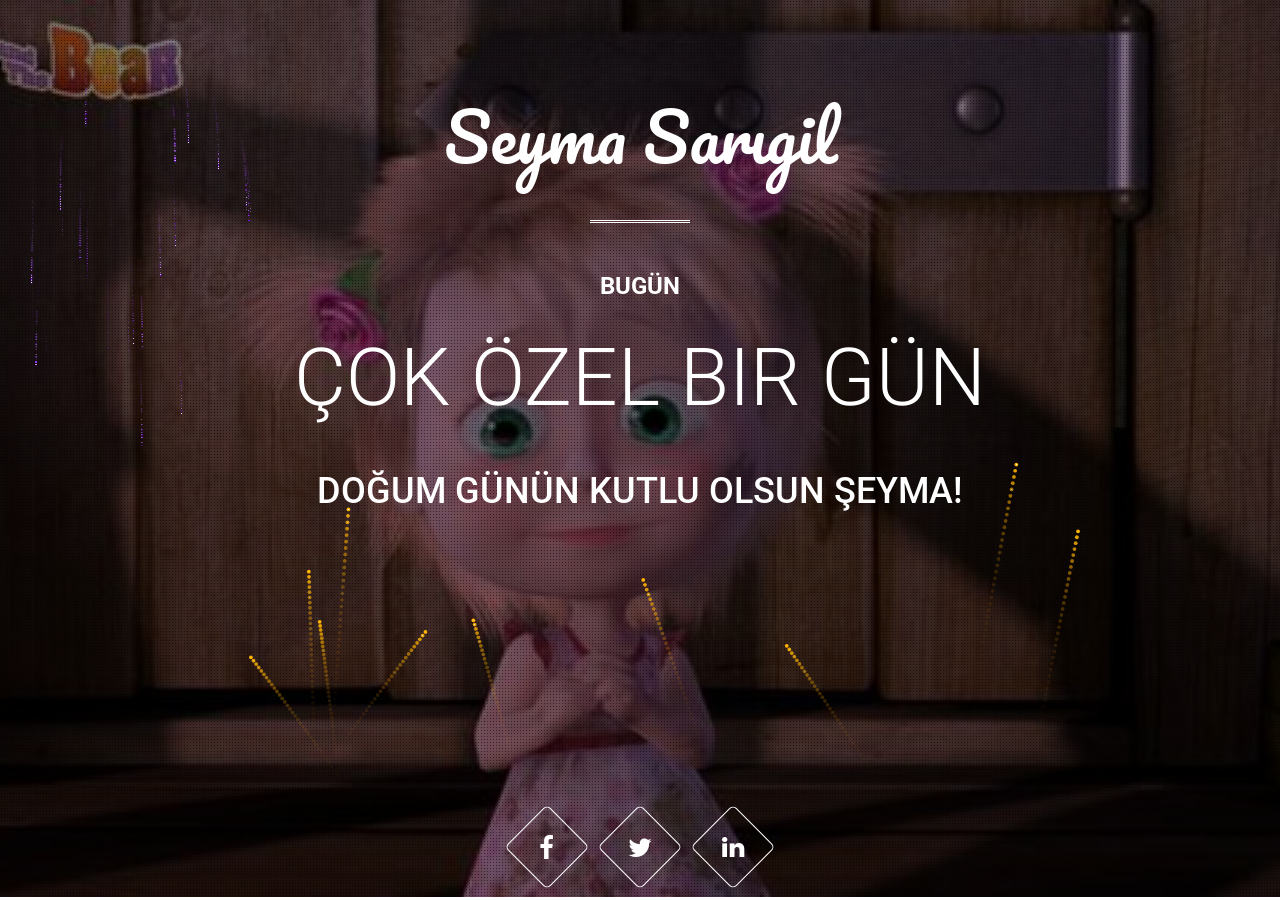
<file: index.html>
<!DOCTYPE html>
<html>
<head>
	<meta charset="UTF-8">
	<title>Şeyma Sarıgil</title>
	<meta name="description" content="Şeyma Sarıgil" >
	<meta name="author" content="Şeyma Sarıgil <seymasargil@gmail.com>">

	<!-- Mobile Specific Meta -->
	<meta name="viewport" content="width=device-width, initial-scale=1">
	<!--[if IE]><meta http-equiv='X-UA-Compatible' content='IE=edge,chrome=1'><![endif]-->

	<!-- Bootstrap  -->
	<link href="assets/css/bootstrap.min.css" rel="stylesheet">

	<!-- icon fonts font Awesome -->
	<link href="assets/css/font-awesome.min.css" rel="stylesheet">

	<!-- Custom Styles -->
	<link href="assets/css/style.css" rel="stylesheet">

	<!--[if lt IE 9]>
	<script src="assets/js/html5shiv.js"></script>
	<![endif]-->

</head>
<body>


	<!-- Preloader -->
	<div id="preloader">
		<div id="loader">
			<div class="dot"></div>
			<div class="dot"></div>
			<div class="dot"></div>
			<div class="dot"></div>
			<div class="dot"></div>
			<div class="dot"></div>
			<div class="dot"></div>
			<div class="dot"></div>
			<div class="lading"></div>
		</div>
	</div><!-- /#preloader -->
	<!-- Preloader End-->

	<!-- Main Menu -->
	<div id="main-menu" class="navbar navbar-default navbar-fixed-top" role="navigation">
		
		<div class="navbar-header">
			<!-- responsive navigation -->
			<button type="button" class="navbar-toggle" data-toggle="collapse" data-target=".navbar-collapse">
				<span class="sr-only">Menüyü Aç</span>
				<i class="fa fa-bars"></i>
			</button> <!-- /.navbar-toggle -->
			
		</div> <!-- /.navbar-header -->
	</div><!-- /#main-menu -->
	<!-- Main Menu End -->
	

	<!-- Page Top Section -->
	<section id="page-top" class="section-style parallax-bg" data-background-image="images/background/page-top.jpg">
		<div class="pattern height-resize">
			<div class="container">
				<h1 class="site-title">
					Seyma Sarıgil
				</h1><!-- /.site-title -->
				<h3 class="section-name">
					<span>
						Özel Güne
					</span>
				</h3><!-- /.section-name -->
				<h2 class="section-title">
					Az Kaldı
				</h2><!-- /.Section-title  -->
				<div id="time_countdown" class="time-count-container">

					<div class="col-sm-3">
						<div class="time-box">
							<div class="time-box-inner dash days_dash animated" data-animation="rollIn" data-animation-delay="300">
								<span class="time-number">
									<span class="digit">0</span>
									<span class="digit">0</span>
									<span class="digit">0</span>
								</span>
								<span class="time-name">Gün</span>
							</div>
						</div>
					</div>

					<div class="col-sm-3">
						<div class="time-box">
							<div class="time-box-inner dash hours_dash animated" data-animation="rollIn" data-animation-delay="600">
								<span class="time-number">
									<span class="digit">0</span>
									<span class="digit">0</span>	
								</span>
								<span class="time-name">Saat</span>
							</div>
						</div>
					</div>

					<div class="col-sm-3">
						<div class="time-box">
							<div class="time-box-inner dash minutes_dash animated" data-animation="rollIn" data-animation-delay="900">
								<span class="time-number">
									<span class="digit">0</span>
									<span class="digit">0</span>
								</span>
								<span class="time-name">Dakika</span>
							</div>
						</div>
					</div>

					<div class="col-sm-3">
						<div class="time-box">
							<div class="time-box-inner dash seconds_dash animated" data-animation="rollIn" data-animation-delay="1200">
								<span class="time-number">
									<span class="digit">0</span>
									<span class="digit">0</span>
								</span>
								<span class="time-name">Saniye</span>
							</div>
						</div>
					</div>
					
				</div><!-- /.time-count-container -->



				<div class="social-btn-container" style="margin-top:30px;">
					<span class="social-btn-box">
						<a href="https://facebook.com/profile.php?id=100009501969450" class="facebook-btn">
							<i class="fa fa-facebook"></i></a>
						</span><!-- /.social-btn-box -->

						<span class="social-btn-box">
							<a href="https://twitter.com/SeymaSarigil" class="twitter-btn"><i class="fa fa-twitter"></i></a>
						</span><!-- /.social-btn-box -->

						<span class="social-btn-box">
							<a href="https://www.linkedin.com/in/seyma-sarigil-229167a2?authType=NAME_SEARCH&authToken=FrK0&locale=en_US&trk=tyah&trkInfo=clickedVertical%3Amynetwork%2CclickedEntityId%3A364675713%2CauthType%3ANAME_SEARCH%2Cidx%3A1-1-1%2CtarId%3A1454965400474%2Ctas%3A%C5%9Eeyma%20Sar%C4%B1gil" class="linkedin-btn"><i class="fa fa-linkedin"></i></a>
						</span><!-- /.social-btn-box -->



				</div><!-- /.social-btn-container -->
				
			</div><!-- /.container -->
		</div><!-- /.pattern -->		
	</section><!-- /#page-top -->
	<!-- Page Top Section  End -->

		<!-- jQuery Library -->
		<script type="text/javascript" src="assets/js/jquery-2.1.0.min.js"></script>
		<!-- Modernizr js -->
		<script type="text/javascript" src="assets/js/modernizr-2.8.0.min.js"></script>
		<!-- Plugins -->
		<script type="text/javascript" src="assets/js/plugins.js"></script>
	<!-- Countdown -->
	<script type="text/javascript" src="assets/js/jquery.countdown.min.js"></script>
	<!-- Firework -->
	<script type="text/javascript" src="assets/js/jquery.fireworks.js"></script>
		<!-- Custom JavaScript Functions -->
		<script type="text/javascript" src="assets/js/functions.js"></script>
		<!-- jquery.parallax.js -->
		<script type="text/javascript" src="assets/js/jquery.parallax.js"></script>
		<!-- Custom JavaScript Functions -->
		<script type="text/javascript" src="assets/js/jquery.ajaxchimp.min.js"></script>


		<script type="text/javascript">
			jQuery(document).ready(function($) {
				$(window).load(function(){
					$("#page-top").parallax("50%", 0.2);
					$("#subscribe").parallax("50%", 0.2);
				})
			})
		</script>

		
	</body>
	</html>
</file>
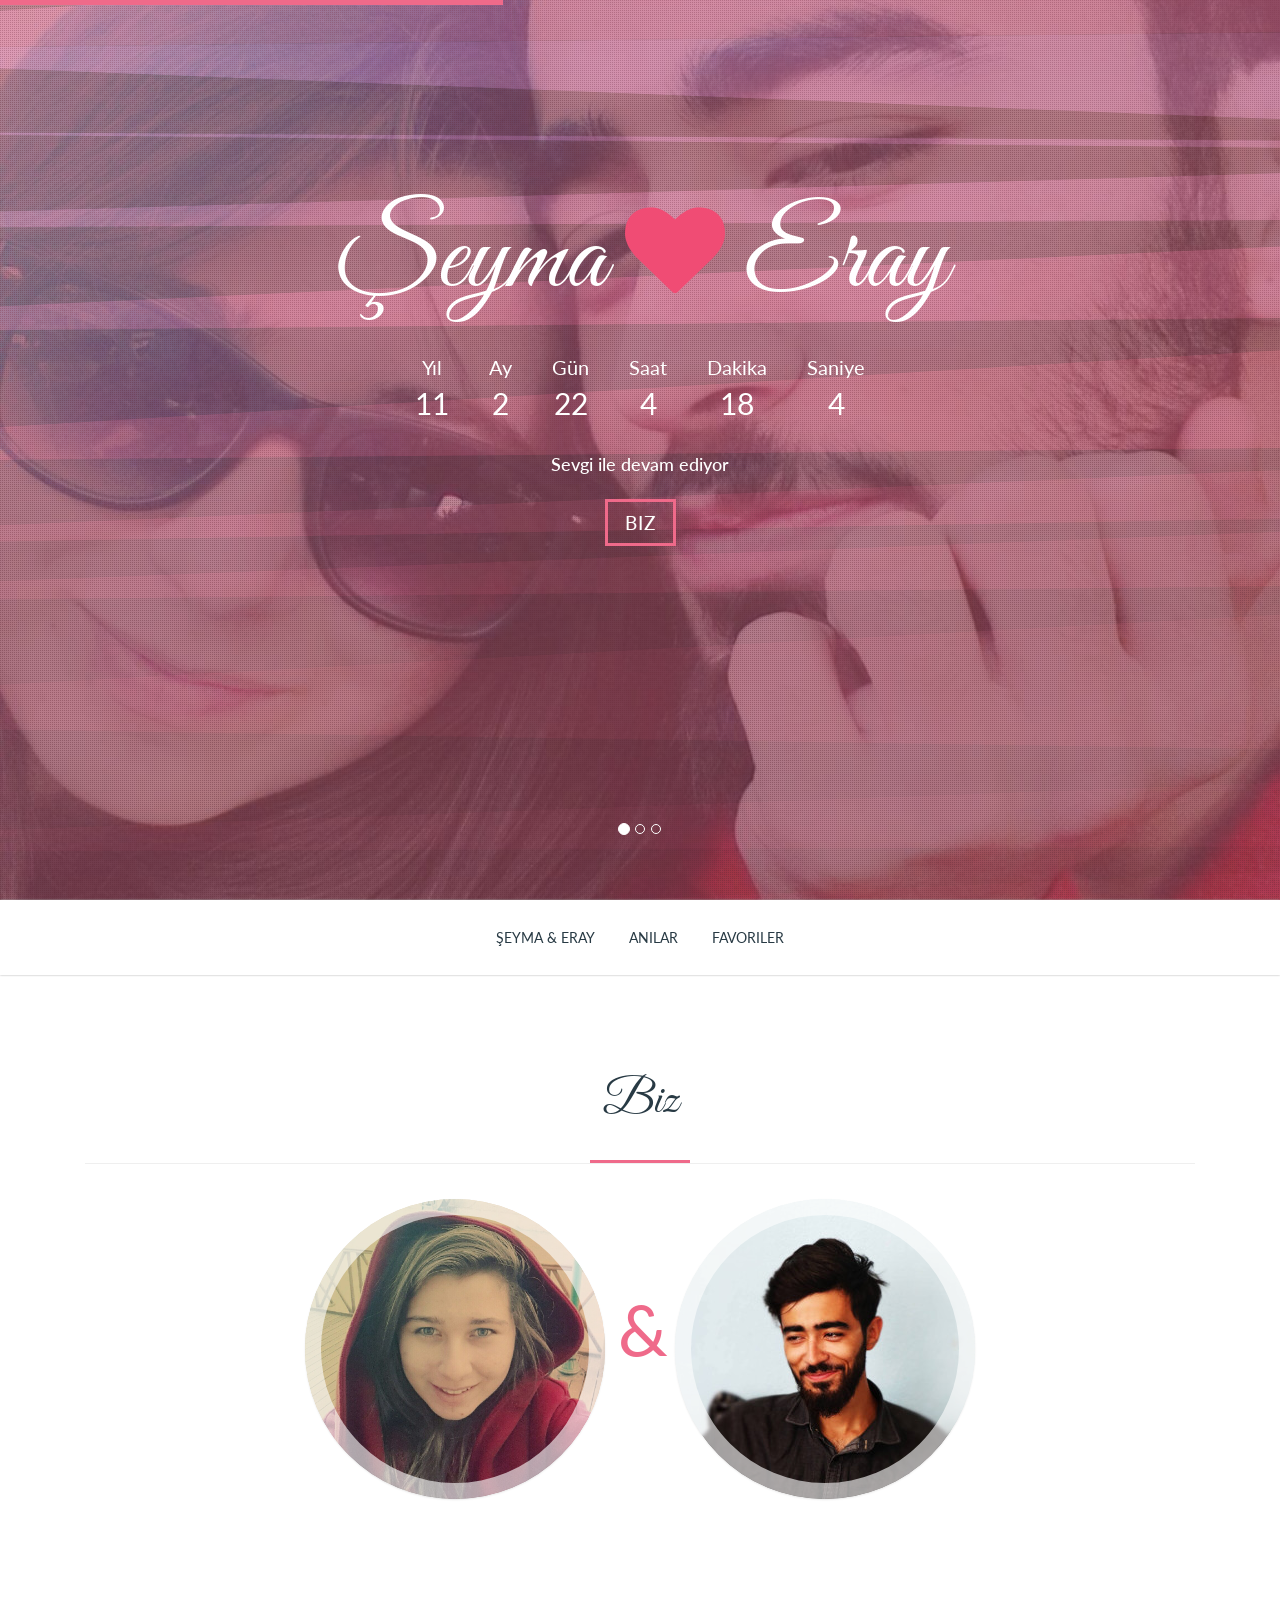
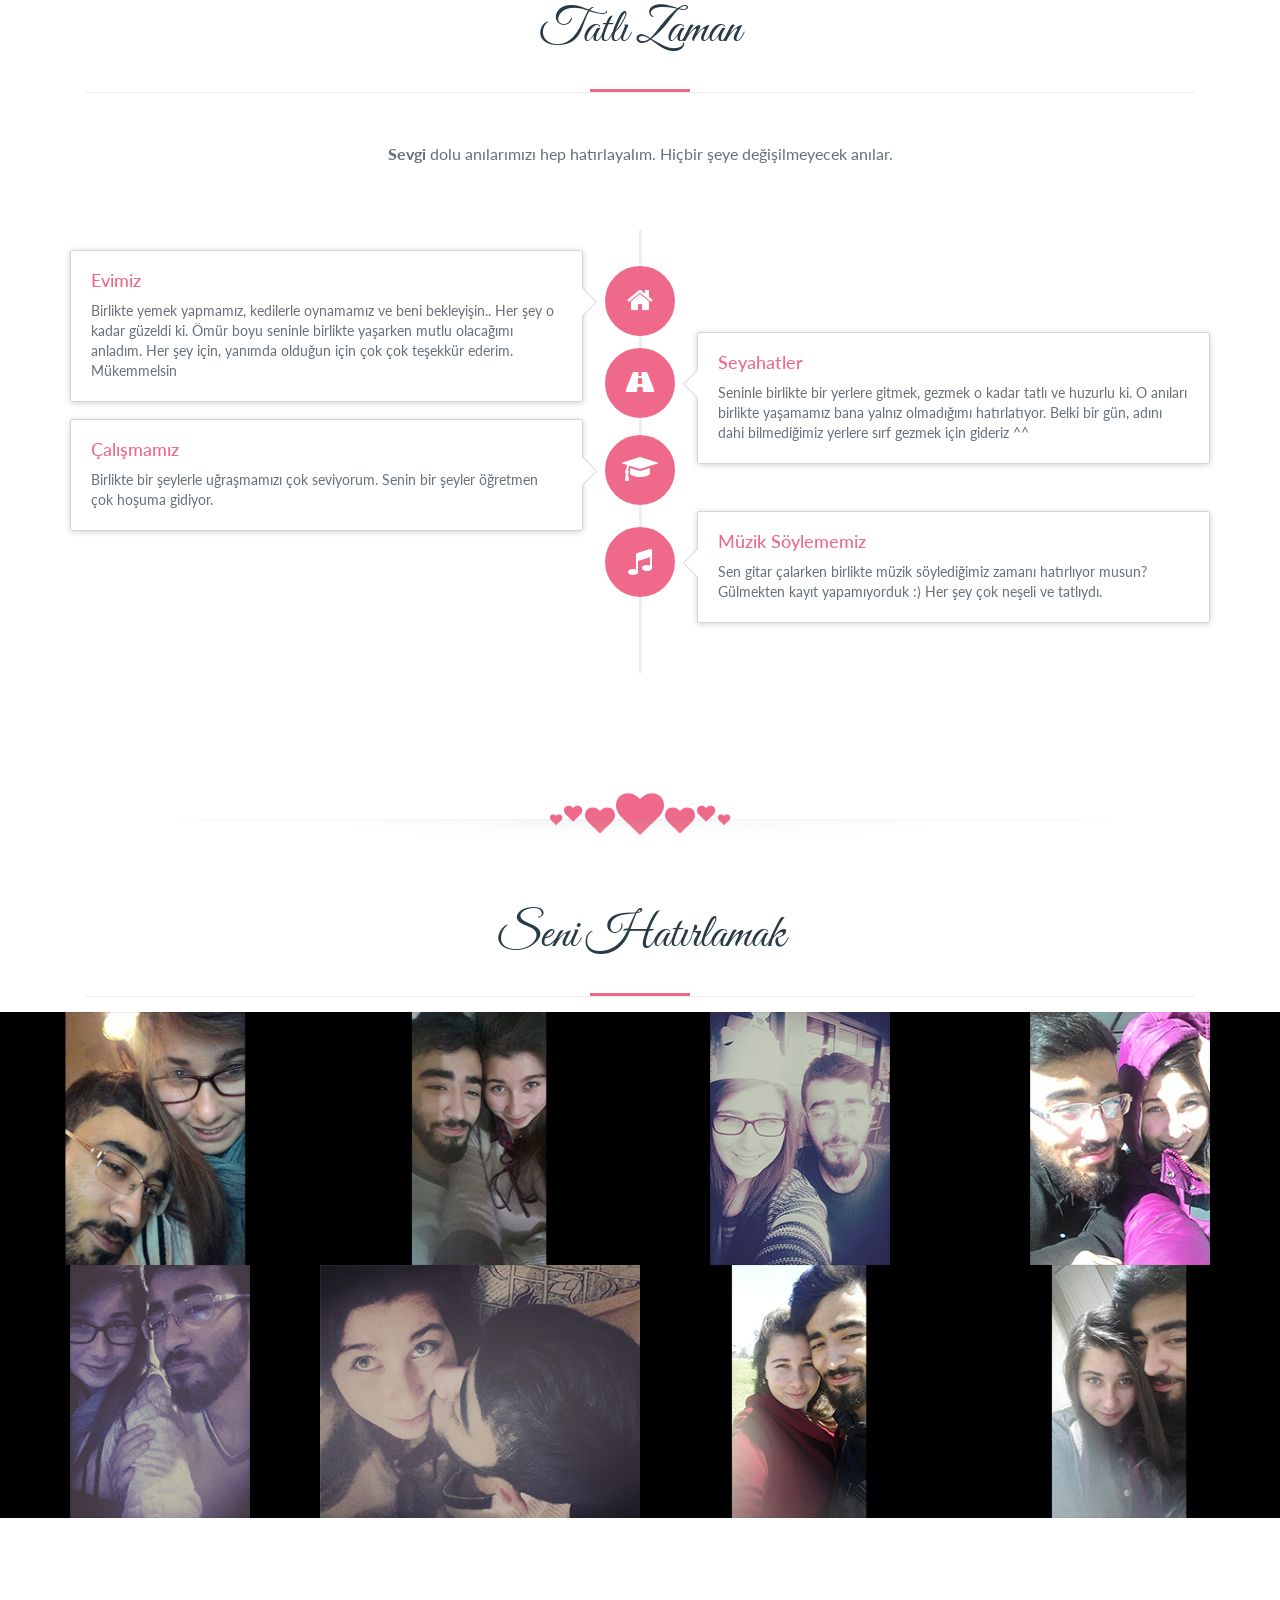
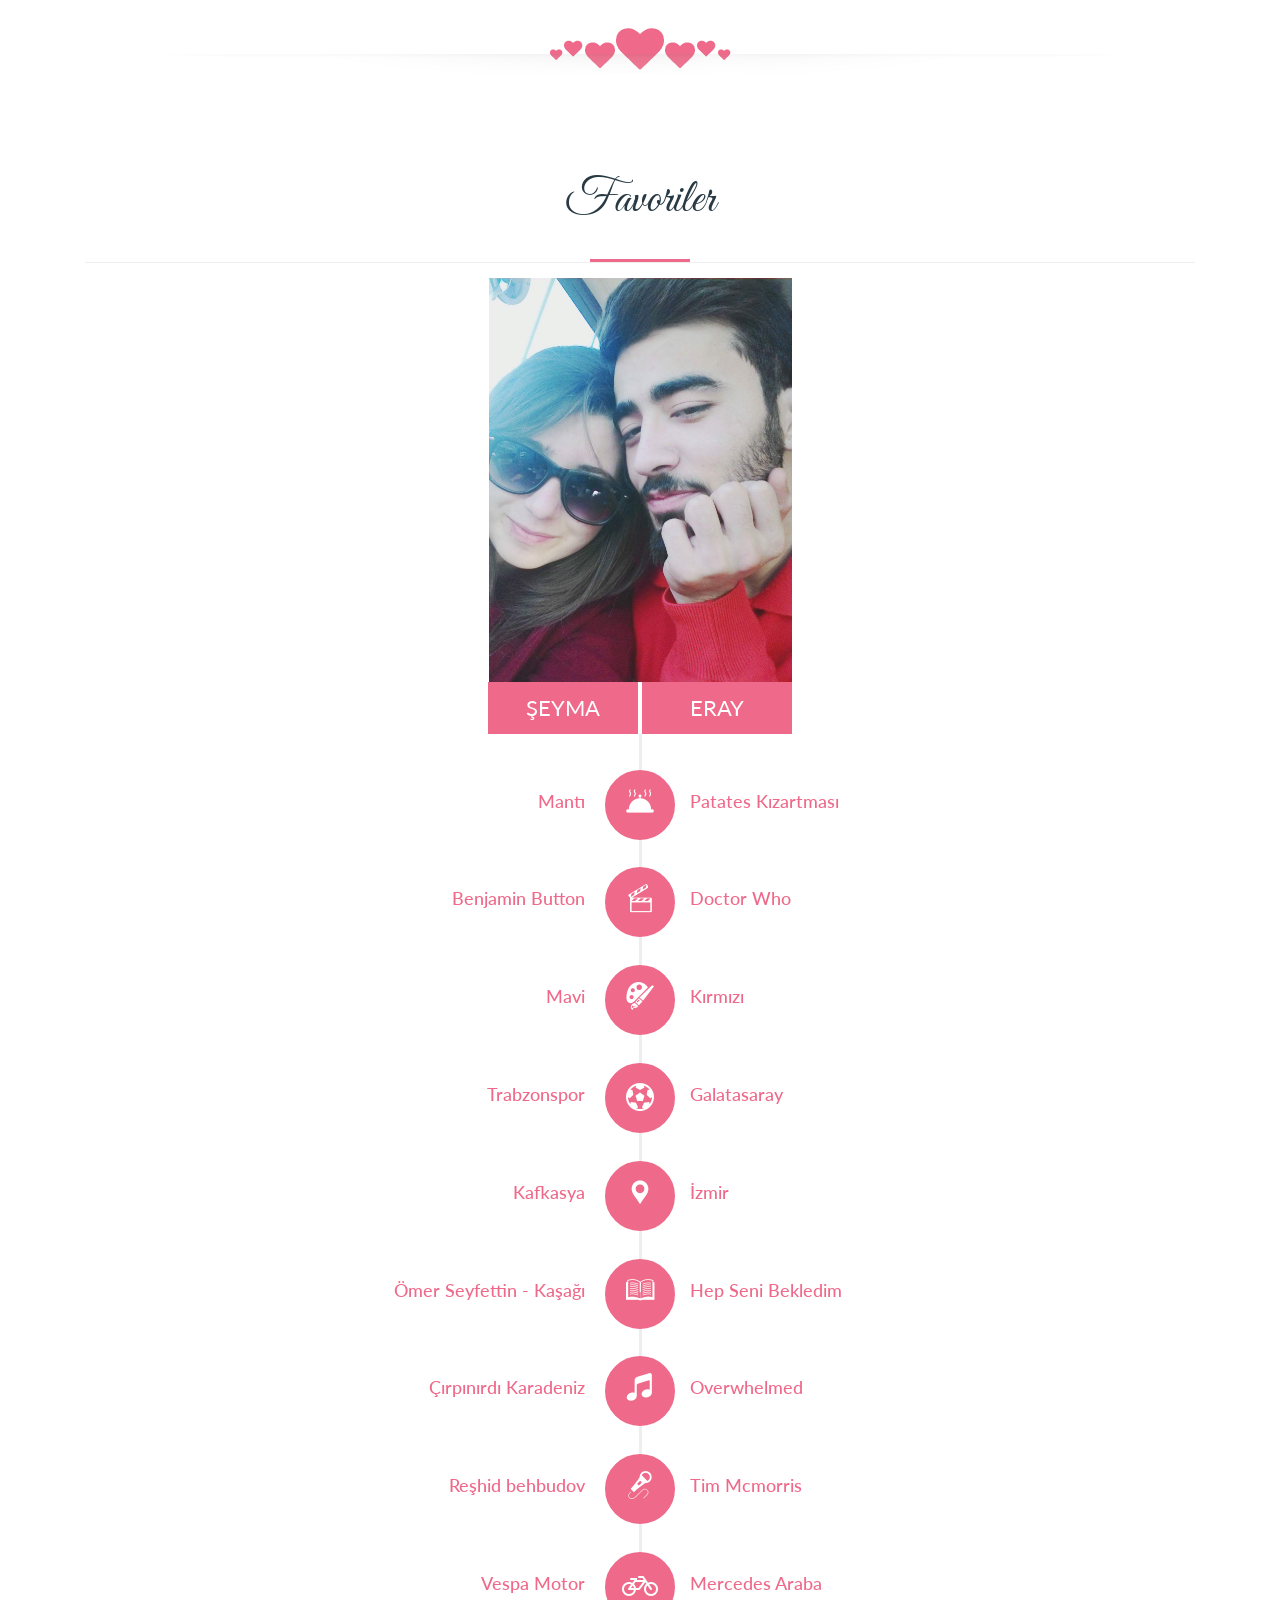
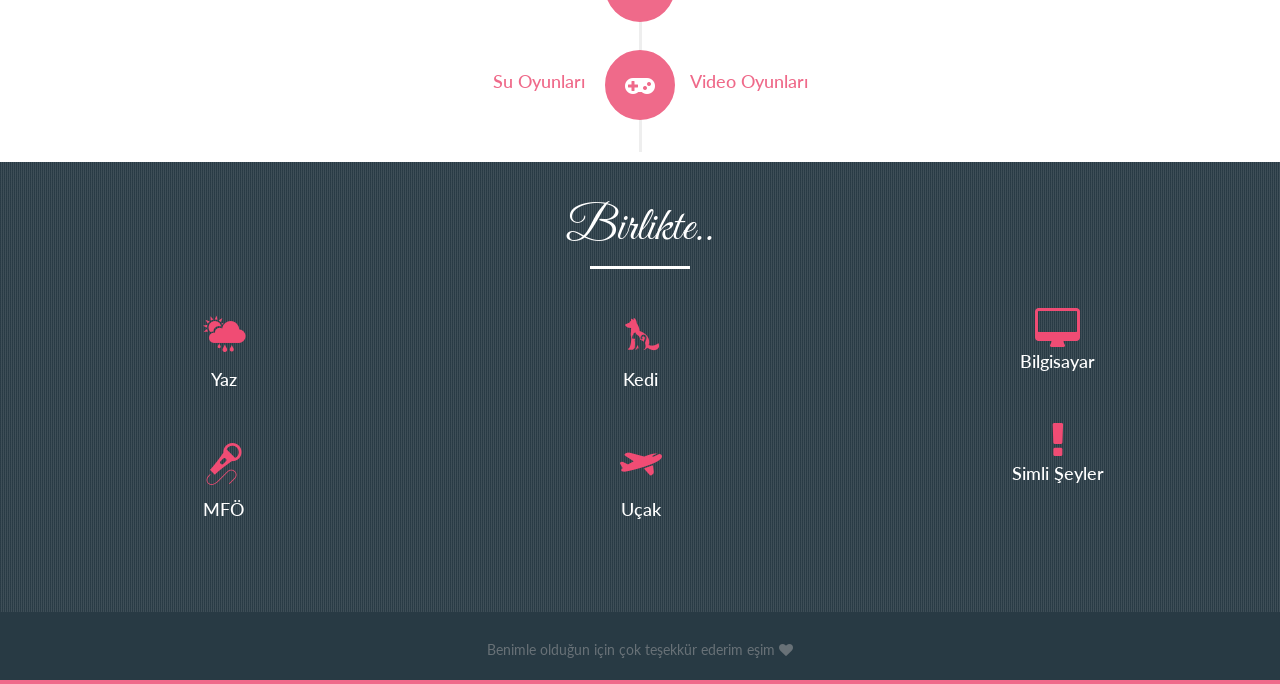
<file: se/index.html>
<!DOCTYPE html>
<html lang="en">
<head>
    <meta charset="utf-8">
    <meta name="viewport" content="width=device-width, initial-scale=1">
    <title>Şeyma &amp; Eray</title>
    <!-- Bootstrap 3.2 -->
    <link rel="stylesheet" href="css/bootstrap.min.css">
    <!-- Google fonts -->
    <link href='http://fonts.googleapis.com/css?family=Lato:400,700' rel='stylesheet' type='text/css'>
    <link href='http://fonts.googleapis.com/css?family=Great+Vibes' rel='stylesheet' type='text/css'>
    <!-- Font Awesome 4.2.0 -->
	<link href="css/font-awesome-4.2.0/css/font-awesome.min.css" rel="stylesheet">
    <!-- ilove Font 1.0 -->
	<link href="css/ilove/font-ilove.css" rel="stylesheet">   
    <!-- Animate -->
	<link rel="stylesheet" href="css/animate.css">
    <!-- Magnific popup -->
	<link rel="stylesheet" href="css/magnific-popup.css">
    <!-- Owl stylesheet -->
    <link rel="stylesheet" href="css/owl.carousel.css">
    <link rel="stylesheet" href="css/owl.theme.css">
    <!-- Custom Style -->
	<link rel="stylesheet" href="css/style.css">
    <!-- HTML5 Shim and Respond.js IE8 support of HTML5 elements and media queries -->
    <!-- WARNING: Respond.js doesn't work if you view the page via file:// -->
    <!--[if lt IE 9]>
      <script src="https://oss.maxcdn.com/libs/html5shiv/3.7.0/html5shiv.js"></script>
      <script src="https://oss.maxcdn.com/libs/respond.js/1.4.2/respond.min.js"></script>
    <![endif]-->
    <style>
        .topbar-nav .nav {
            text-align: center;
            width: 100%;
        }
        .topbar-nav .nav li {
            float: none;
            display: inline-block;
        }
        .bigmoments .img-responsive {
            width: 338px;
            height: 253px;
        }
        .cs-style-3 figcaption {
            height: 20%;
        }
        .timeline .icon {
            line-height: 65px !important;
        }
    </style>
  </head>
  <body id="page-top" data-spy="scroll" data-target=".navbar-custom">
  	<!-- Preloader -->
    <div id="preloader">
        <div class="spinner">
          <div class="rect1"></div>
          <div class="rect2"></div>
          <div class="rect3"></div>
          <div class="rect4"></div>
          <div class="rect5"></div>
        </div>
    </div>
   
    <!--Carousel-->
    <div id="myCarousel" class="carousel slide carousel-fade">   
            <!-- Indicators -->
            <ol class="carousel-indicators">
                <li data-target="#myCarousel" data-slide-to="0" class="active"></li>
                <li data-target="#myCarousel" data-slide-to="1"></li>
                <li data-target="#myCarousel" data-slide-to="2"></li>
            </ol>
    		<div id="progressbar"></div>
            <!-- Wrapper for slides -->           
            <div class="carousel-inner">
                <div class="messages">
                        <h1 class="slideInDown wow animated" data-wow-delay="0.5s">Şeyma <span class="heart pulsing fa fa-heart"></span> Eray</h1>
                        <div id="time"></div>
                        <h4 class="fadeIn wow animated" data-wow-delay="1.2s">Sevgi ile devam ediyor</h4>
                        <div class="btn-special slideInUp wow animated page-scroll" data-wow-delay="0.7s">
                            <a href="#biz"><span>Biz</span></a>
                        </div>          
                </div>
                <div class="item active">
                    <div class="carousel-img" style="background-image:url(upload/slide3.png);"></div>
                </div>
                <div class="item">
                	<div class="carousel-img" style="background-image:url(upload/slide2.png);"></div>
                </div>
                <div class="item">
                    <div class="carousel-img" style="background-image:url(upload/slide1.png);"></div>
                </div>
            </div>
            <div class="overlay2"></div>               	
            <div id="geo" class="geo">
               <div id="output" class="geo">
               </div>
            </div>             
    </div>
    
	<div id="biz"></div>
    <!--Navbar-->
    <div class="topbar-nav">        
        <nav class="navbar navbar-default navbar-custom" role="navigation">
        	<div class="container">
                <!-- Collect the nav links, forms, and other content for toggling -->
                <div class="collapse navbar-collapse navbar-right navbar-main-collapse" style="width: 100%;">
                    <ul class="nav navbar-nav">
                        <li class="hidden">
                            <a href="#page-top"></a>
                        </li>                                               
                        <li class="page-scroll">
                            <a href="#biz">Şeyma & Eray</a>
                        </li>
                        <li class="page-scroll">
                            <a href="#anilar">Anılar</a>
                        </li>
                        <li class="page-scroll">
                            <a href="#favoriler">Favoriler</a>
                        </li>
                    </ul>
                </div>
                <!-- /.navbar-collapse -->
        	</div>
        </nav>
	</div>   
    
	<!--Adam & EVE Section-->
    <section id="bizz" class="white">
        <div class="container">
        <div class="row">
            	<div class="col-md-12">
                	<div class="heading">
                        <h2 class="wow fadeInUp underline padtop50" data-wow-delay="0.5s">Biz</h2>
                    </div>
                </div>
                <div class="col-md-12">
                    <div class="col-md-6">
                        <ul class="ch-grid man wow flipInX" data-wow-delay="0.5s">
                            <li>
                                <div class="ch-item ch-img-1" style="background-image: url('upload/seyma.jpg');">
                                    <div class="ch-info">
                                        <h3>Şeyma</h3>
                                    </div>
                                </div>
                            </li>
                        </ul>	
                    </div>
                    <div class="and">&amp;</div> 
                    <div class="col-md-6">
                        <ul class="ch-grid woman wow flipInX" data-wow-delay="0.5s">
                            <li>
                                <div class="ch-item ch-img-2" style="background-image: url('upload/eray.jpg');">
                                    <div class="ch-info">
                                        <h3>Eray</h3>
                                    </div>
                                </div>
                            </li>
                        </ul>	
                    </div>              
            	</div>
            </div>
        </div>        
        <!--Loveline-->
        <div class="container">                    
            <div class="row">
                <div class="col-md-12">
                    <div class="heading">
                        <h2 class="wow fadeInUp underline padtop50" data-wow-delay="0.5s">Tatlı Zaman</h2>
                        <p class="wow fadeInUp" data-wow-delay="0.7s">
                        	<strong>Sevgi</strong> dolu anılarımızı hep hatırlayalım. Hiçbir şeye değişilmeyecek anılar.
                        </p>
                    </div>                
                    <ul class="timeline"> 
                        <li> 
                            <div class="timeline-badge wow fadeInUp" data-wow-delay="0.5s"><i class="icon fa fa-home"></i></div>
                            <div class="timeline-panel wow fadeInLeft" data-wow-delay="0.7s"> 
                                <div class="timeline-heading"> 
                                    <h4 class="timeline-title">Evimiz</h4>
                                </div>
                                <div class="timeline-body">
                                    <p>
                                        Birlikte yemek yapmamız, kedilerle oynamamız ve beni bekleyişin.. Her şey o kadar güzeldi ki. Ömür boyu seninle birlikte yaşarken mutlu olacağımı anladım. Her şey için, yanımda olduğun için çok çok teşekkür ederim. Mükemmelsin
                                    </p>
                                </div> 
                            </div> 
                        </li>
                         
                        <li class="timeline-inverted negative100"> 
                            <div class="timeline-badge time wow fadeInUp" data-wow-delay="0.5s"><i class="icon fa fa-road"></i></div>
                            <div class="timeline-panel wow fadeInRight" data-wow-delay="0.7s"> 
                                <div class="timeline-heading"> 
                                    <h4 class="timeline-title">Seyahatler</h4>
                                </div>
                                <div class="timeline-body"> 
                                    <p>
                                        Seninle birlikte bir yerlere gitmek, gezmek o kadar tatlı ve huzurlu ki. O anıları birlikte yaşamamız bana yalnız olmadığımı hatırlatıyor. Belki bir gün, adını dahi bilmediğimiz yerlere sırf gezmek için gideriz ^^
                                    </p>
                                </div> 
                            </div> 
                        </li>
                        
                        <li class="negative75"> 
                            <div class="timeline-badge wow fadeInUp" data-wow-delay="0.5s"><i class="icon fa fa-graduation-cap"></i></div>
                            <div class="timeline-panel wow fadeInLeft" data-wow-delay="0.7s"> 
                                <div class="timeline-heading"> 
                                    <h4 class="timeline-title">Çalışmamız</h4>
                                </div>
                                <div class="timeline-body"> 
                                    <p>
                                        Birlikte bir şeylerle uğraşmamızı çok seviyorum. Senin bir şeyler öğretmen çok hoşuma gidiyor.
                                    </p>
                                </div> 
                            </div> 
                        </li>

                        <li class="timeline-inverted negative50">
                            <div class="timeline-badge time wow fadeInUp" data-wow-delay="0.5s"><i class="icon fa fa-music"></i></div>
                            <div class="timeline-panel wow fadeInRight" data-wow-delay="0.7s">
                                <div class="timeline-heading">
                                    <h4 class="timeline-title">Müzik Söylememiz</h4>
                                </div>
                                <div class="timeline-body">
                                    <p>
                                        Sen gitar çalarken birlikte müzik söylediğimiz zamanı hatırlıyor musun? Gülmekten kayıt yapamıyorduk :) Her şey çok neşeli ve tatlıydı.
                                    </p>
                                </div>
                            </div>
                        </li>

                    </ul>
                </div>
            </div>                               
    	</div>
        <div class="separator"></div>       
    </section>
    
    <!--Big Moments-->
    <section id="anilar" style="padding-top: 0;">
        <!--
    	<div class="container-fluid">
            <div class="row">
            	<div class="padtop75 white"></div>
                <div class="col-lg-12 video-parallax">       	
                    <div class="overlay"></div>
                    <video id="bgvideo" preload="auto" autoplay loop muted="muted">
                       <source src="video/wedding.html" type="video/webm">
                       <source src="video/wedding.mp4" type="video/mp4">
                       <source src="video/wedding-2.html" type="video/ogg">
                       Tarayıcı desteklemiyor :(
                    </video>            
                    <div class="col-md-12 playvid">
                        <a class="fa fa-play-circle popup-vimeo wow zoomInDown" data-wow-duration="1s" data-wow-delay="0.9s" href="http://vimeo.com/54428266"></a>                    
                    </div>
                </div>
            </div>
        </div>
        -->
        
		<div class="container-fluid white">        	
            <!--Moments to remember-->
        	<div class="container">           
                <div class="row">            
                    <div class="col-md-12">
                        <div class="heading">
                            <h2 class="wow fadeInUp underline padtop50" data-wow-delay="0.5s">Seni Hatırlamak</h2>
                        </div>
                    </div>
                </div>
            </div>
            
            <div class="bigmoments">
            	<div id="owl-moments" class="owl-carousel">
                   <div class="col-xs-12 col-sm-6 col-md-3 owl-item">
                        <ul class="grid cs-style-3">
                            <li>
                                <figure>
                                    <img src="upload/photos/1-resized.jpg" class="img-responsive" alt="portfolio">
                                    <a href="upload/photos/1.jpg" class="popup-image" data-effect="mfp-zoom-in"><span class="fa fa-photo fa-2x"></span></a>
                                    <figcaption>
                                        <h4>Gülüşünü Çok Seviyorum</h4>
                                    </figcaption>
                                </figure>
                            </li>
                        </ul>
                        <ul class="grid cs-style-3">
                            <li>
                                <figure>
                                    <img src="upload/photos/2-resized.jpg" class="img-responsive" alt="portfolio">
                                    <a href="upload/photos/2.jpg" class="popup-image" data-effect="mfp-zoom-in"><span class="fa fa-photo fa-2x"></span></a>
                                    <figcaption>
                                        <h4>Yanımdan Hiç Ayrılma</h4>
                                    </figcaption>
                                </figure>
                            </li>
                        </ul>
                   </div>
                   
                   <div class="col-xs-12 col-sm-6 col-md-3 owl-item">
                        <ul class="grid cs-style-3">
                            <li>
                                <figure>
                                    <img src="upload/photos/3-resized.jpg" class="img-responsive" alt="portfolio">
                                    <a href="upload/photos/3.jpg" class="popup-image" data-effect="mfp-zoom-in"><span class="fa fa-photo fa-2x"></span></a>
                                    <figcaption>
                                        <h4>Hep Böyle Tatlı Gül</h4>
                                    </figcaption>
                                </figure>
                            </li>
                        </ul>
                        <ul class="grid cs-style-3">
                            <li>
                                <figure>
                                    <img src="upload/photos/4-resized.jpg" class="img-responsive" alt="portfolio">
                                    <a href="upload/photos/4.jpg" class="popup-image" data-effect="mfp-zoom-in"><span class="fa fa-photo fa-2x"></span></a>
                                    <figcaption>
                                        <h4>Seni Çok Seviyorum</h4>
                                    </figcaption>
                                </figure>
                            </li>
                        </ul>
                   </div>
                   
                   <div class="col-xs-12 col-sm-6 col-md-3 owl-item">
                        <ul class="grid cs-style-3">
                            <li>
                                <figure>
                                    <img src="upload/photos/5-resized.jpg" class="img-responsive" alt="portfolio">
                                    <a href="upload/photos/5.jpg" class="popup-image" data-effect="mfp-zoom-in"><span class="fa fa-photo fa-2x"></span></a>
                                    <figcaption>
                                        <h4>Prensesim <i class="fa fa-heart"></i></h4>
                                    </figcaption>
                                </figure>
                            </li>
                        </ul>	
                        <ul class="grid cs-style-3">
                            <li>
                                <figure>
                                    <img src="upload/photos/6-resized.jpg" class="img-responsive" alt="portfolio">
                                    <a href="upload/photos/6.jpg" class="popup-image" data-effect="mfp-zoom-in"><span class="fa fa-photo fa-2x"></span></a>
                                    <figcaption>
                                        <h4>Seninle Çok Mutluyum</h4>
                                    </figcaption>
                                </figure>
                            </li>
                        </ul>   
                   </div>
                   
                   <div class="col-xs-12 col-sm-6 col-md-3 owl-item">
                        <ul class="grid cs-style-3">
                            <li>
                                <figure>
                                    <img src="upload/photos/7-resized.jpg" class="img-responsive" alt="portfolio">
                                    <a href="upload/photos/7.jpg" class="popup-image" data-effect="mfp-zoom-in"><span class="fa fa-photo fa-2x"></span></a>
                                    <figcaption>
                                        <h4>Yanımda Ol Hep</h4>
                                    </figcaption>
                                </figure>
                            </li>
                        </ul>
                        <ul class="grid cs-style-3">
                            <li>
                                <figure>
                                    <img src="upload/photos/8-resized.jpg" class="img-responsive" alt="portfolio">
                                    <a href="upload/photos/8.jpg" class="popup-image" data-effect="mfp-zoom-in"><span class="fa fa-photo fa-2x"></span></a>
                                    <figcaption>
                                        <h4>Saçlarına Dokunmayı Özledim</h4>
                                    </figcaption>
                                </figure>
                            </li>
                        </ul>
                   </div>
                   <div class="col-xs-12 col-sm-6 col-md-3 owl-item">
                        <ul class="grid cs-style-3">
                            <li>
                                <figure>
                                    <img src="upload/photos/9-resized.jpg" class="img-responsive" alt="portfolio">
                                    <a href="upload/photos/9.jpg" class="popup-image" data-effect="mfp-zoom-in"><span class="fa fa-photo fa-2x"></span></a>
                                    <figcaption>
                                        <h4>Seninle Her Yolculuk Çok Güzel</h4>
                                    </figcaption>
                                </figure>
                            </li>
                        </ul>
                        <ul class="grid cs-style-3">
                            <li>
                                <figure>
                                    <img src="upload/photos/10-resized.jpg" class="img-responsive" alt="portfolio">
                                    <a href="upload/photos/10.jpg" class="popup-image" data-effect="mfp-zoom-in"><span class="fa fa-photo fa-2x"></span></a>
                                    <figcaption>
                                        <h4>Güneşim</h4>
                                    </figcaption>
                                </figure>
                            </li>
                        </ul>
                   </div>
             	</div>
             </div>

            <div class="separator"></div>
        
        </div>
	</section>
	
    <!--Favourites List-->
    <section id="favoriler" class="white">
        <div class="container">
        	<div class="row">           	
                <div class="col-md-12">
                    <div class="heading">
                        <h2 class="wow fadeIn underline padtop50" data-wow-delay="0.5s">Favoriler</h2>
                    </div>
                </div>
                <div class="col-md-12 favlist">				
                    <img src="images/couple.jpg" alt="couple" style="width: 303px;">
                    <div class="favlist-title">
                        <div class="favlist-name">Şeyma</div>
                        <div class="favlist-name">Eray</div>
                    </div>
                    
                    <ul class="timeline">
                        <li>
                            
                            <div class="timeline-badge tooltips wow fadeIn" data-wow-delay="0.5s" data-toggle="tooltip" data-placement="top" title="Favori Yemek"><i class="icon icolove-meal"></i></div>
                            <div class="timeline-left wow fadeInLeft" data-wow-delay="0.7s" style="width: 445px; padding-top: 20px;">
                                <h4 class="timeline-title">Mantı</h4>
                            </div>
                            <div class="timeline-right wow fadeInRight" data-wow-delay="0.7s" style="width: 450px; padding-top: 20px;">
                                <h4 class="timeline-title">Patates Kızartması</h4>
                            </div>
                            
                            
                        </li>
                        
                        <li>
                            
                            <div class="timeline-badge tooltips wow fadeIn" data-wow-delay="0.5s" data-toggle="tooltip" data-placement="top" title="Favori Film"><i class="icon icolove-film"></i></div>
                            <div class="timeline-left wow fadeInLeft" data-wow-delay="0.7s" style="width: 445px; padding-top: 20px;">
                                <h4 class="timeline-title">Benjamin Button</h4>
                            </div>
                            <div class="timeline-right wow fadeInRight" data-wow-delay="0.7s" style="width: 450px; padding-top: 20px;">
                                <h4 class="timeline-title">Doctor Who</h4>
                            </div>
                            
                            
                        </li>
                        
                        <li>
                            
                            <div class="timeline-badge tooltips wow fadeIn" data-wow-delay="0.5s" data-toggle="tooltip" data-placement="top" title="Favori Renk"><i class="icon icolove-palette"></i></div>
                            <div class="timeline-left wow fadeInLeft" data-wow-delay="0.7s" style="width: 445px; padding-top: 20px;">
                                <h4 class="timeline-title">Mavi</h4>
                            </div>
                            <div class="timeline-right wow fadeInRight" data-wow-delay="0.7s" style="width: 450px; padding-top: 20px;">
                                <h4 class="timeline-title">Kırmızı</h4>
                            </div>
                            
                            
                        </li>
                        
                        <li>
                            
                            <div class="timeline-badge tooltips wow fadeIn" data-wow-delay="0.5s" data-toggle="tooltip" data-placement="top" title="Favori Takım"><i class="icon fa fa-soccer-ball-o"></i></div>
                            <div class="timeline-left wow fadeInLeft" data-wow-delay="0.7s" style="width: 445px; padding-top: 20px;">
                                <h4 class="timeline-title">Trabzonspor</h4>
                            </div>
                            <div class="timeline-right wow fadeInRight" data-wow-delay="0.7s" style="width: 450px; padding-top: 20px;">
                                <h4 class="timeline-title">Galatasaray</h4>
                            </div>
                            
                            
                        </li>

                        <li>

                            <div class="timeline-badge tooltips wow fadeIn" data-wow-delay="0.5s" data-toggle="tooltip" data-placement="top" title="Favori Yer"><i class="icon icolove-place"></i></div>
                            <div class="timeline-left wow fadeInLeft" data-wow-delay="0.7s" style="width: 445px; padding-top: 20px;">
                                <h4 class="timeline-title">Kafkasya</h4>
                            </div>
                            <div class="timeline-right wow fadeInRight" data-wow-delay="0.7s" style="width: 450px; padding-top: 20px;">
                                <h4 class="timeline-title">İzmir</h4>
                            </div>


                        </li>

                        <li>

                            <div class="timeline-badge tooltips wow fadeIn" data-wow-delay="0.5s" data-toggle="tooltip" data-placement="top" title="Favori Kitap"><i class="icon icolove-book"></i></div>
                            <div class="timeline-left wow fadeInLeft" data-wow-delay="0.7s" style="width: 445px; padding-top: 20px;">
                                <h4 class="timeline-title">Ömer Seyfettin - Kaşağı</h4>
                            </div>
                            <div class="timeline-right wow fadeInRight" data-wow-delay="0.7s" style="width: 450px; padding-top: 20px;">
                                <h4 class="timeline-title">Hep Seni Bekledim</h4>
                            </div>


                        </li>

                        <li>

                            <div class="timeline-badge tooltips wow fadeIn" data-wow-delay="0.5s" data-toggle="tooltip" data-placement="top" title="Favori Müzik"><i class="icon icolove-music"></i></div>
                            <div class="timeline-left wow fadeInLeft" data-wow-delay="0.7s" style="width: 445px; padding-top: 20px;">
                                <h4 class="timeline-title">Çırpınırdı Karadeniz</h4>
                            </div>
                            <div class="timeline-right wow fadeInRight" data-wow-delay="0.7s" style="width: 450px; padding-top: 20px;">
                                <h4 class="timeline-title">Overwhelmed</h4>
                            </div>


                        </li>

                        <li>

                            <div class="timeline-badge tooltips wow fadeIn" data-wow-delay="0.5s" data-toggle="tooltip" data-placement="top" title="Favori Şarkıcı"><i class="icon icolove-mic"></i></div>
                            <div class="timeline-left wow fadeInLeft" data-wow-delay="0.7s" style="width: 445px; padding-top: 20px;">
                                <h4 class="timeline-title">Reşhid behbudov</h4>
                            </div>
                            <div class="timeline-right wow fadeInRight" data-wow-delay="0.7s" style="width: 450px; padding-top: 20px;">
                                <h4 class="timeline-title">Tim Mcmorris</h4>
                            </div>


                        </li>

                        <li>

                            <div class="timeline-badge tooltips wow fadeIn" data-wow-delay="0.5s" data-toggle="tooltip" data-placement="top" title="Favori Araç"><i class="icon fa fa-bicycle"></i></div>
                            <div class="timeline-left wow fadeInLeft" data-wow-delay="0.7s" style="width: 445px; padding-top: 20px;">
                                <h4 class="timeline-title">Vespa Motor</h4>
                            </div>
                            <div class="timeline-right wow fadeInRight" data-wow-delay="0.7s" style="width: 450px; padding-top: 20px;">
                                <h4 class="timeline-title">Mercedes Araba</h4>
                            </div>


                        </li>

                        <li>

                            <div class="timeline-badge tooltips wow fadeIn" data-wow-delay="0.5s" data-toggle="tooltip" data-placement="top" title="Favori Eğlence"><i class="icon fa fa-gamepad"></i></div>
                            <div class="timeline-left wow fadeInLeft" data-wow-delay="0.7s" style="width: 445px; padding-top: 20px;">
                                <h4 class="timeline-title">Su Oyunları</h4>
                            </div>
                            <div class="timeline-right wow fadeInRight" data-wow-delay="0.7s" style="width: 450px; padding-top: 20px;">
                                <h4 class="timeline-title">Video Oyunları</h4>
                            </div>


                        </li>
                    </ul>
                                
                </div>
                
        	</div>            
      	</div>       
        <!--common Favorites Parallax-->
        <div class="container-fluid commonfav">
        	<div class="row">
                <div class="col-lg-12 parallax-section common-parallax">
                    <div class="overlay"></div>
                    <div class="col-md-12">
                        <h2 class="underline2 wow fadeIn" data-wow-delay="0.5s">Birlikte..</h2>
                        <div id="owl-common" class="owl-carousel wow fadeInUp" data-wow-delay="0.7s">
                            
                            <div class="owl-item">
                                <div class="common">
                                	<div class="icon icolove-weather common-icon tooltips" data-toggle="tooltip" data-placement="top" title="Favori Mevsim"></div>
                                    <h4>Yaz</h4>
                                </div>
                                <div class="common">
                                    <div class="icon icolove-mic common-icon tooltips" data-toggle="tooltip" data-placement="top" title="Favori Grup"></div>
                                    <h4>MFÖ</h4>
                                </div>
                            </div>

                            <div class="owl-item">
                                <div class="common">
                                	<div class="icon icolove-pet common-icon tooltips" data-toggle="tooltip" data-placement="top" title="Favori Hayvan"></div>
                                    <h4>Kedi</h4>
                                </div>
                                <div class="common">
                                    <div class="icon icolove-plane common-icon tooltips" data-toggle="tooltip" data-placement="top" title="Favori Ulaşım"></div>
                                    <h4>Uçak</h4>
                                </div>
                            </div>

                            <div class="owl-item">
                                <div class="common">
                                	<div class="icon fa fa-desktop common-icon tooltips" data-toggle="tooltip" data-placement="top" title="Favori Eşya"></div>
                                    <h4>Bilgisayar</h4>
                                </div>
                                <div class="common">
                                    <div class="icon fa fa-exclamation common-icon tooltips" data-toggle="tooltip" data-placement="top" title="En Nefret Edilen Şey"></div>
                                    <h4>Simli Şeyler</h4>
                                </div>
                            </div>

                        </div>

                    </div>
                </div> 
        	</div>
        </div>
        
    </section>

	<!--Footer Section-->
    <section class="footer" style="padding-top: 0;">
    	<!--Footer Two-->
    	<div class="container-fluid dark footer2">
        	<div class="container">
            	<div class="row">        	
                <div class="col-md-12">
                    <p style="padding-bottom: 10px;">Benimle olduğun için çok teşekkür ederim eşim <i class="fa fa-heart"></i></p>
                </div>
            </div>
            </div>
    	</div>
    </section>            

    <!-- Al JS Plugins -->
    <script src="js/modernizr.custom.js"></script>
	<script src="js/jquery.min.js"></script>
    <script src="js/jquery-ui.min.js"></script>
    <script src="js/bootstrap.min.js"></script>
    <script src="js/jquery.easing.min.js"></script>
    <script src="js/jquery.sticky.js"></script>
    <script src="js/jquery.parallax.js"></script>
    <script src="js/masonry.pkgd.min.js"></script>
    <script src="js/annyang.min.js"></script>
    <script src="js/wow.min.js"></script>
	<script src="js/waypoints.min.js"></script>
	<script src="js/smoothscrolling.js"></script>
    <script src="js/custom.js"></script>    
	<script src="js/fss.js"></script>      
    <script src="js/geo.js"></script>      
    <script src="js/jquery.countTo.js"></script>
    <script src="js/jquery.mixitup.min.js"></script>
    <script src="js/imagesloaded.pkgd.min.js"></script>
    <script src="js/owl.carousel.min.js"></script>
    <script src="js/jquery.magnific-popup.min.js"></script>
    <script src="js/slide-fade-content.js"></script>
    <script src="js/twitter/jquery.tweet.js"></script>
    <script src="js/prefixfree.js"></script>
    <script src="js/countup.js"></script>
    <script src="js/modernizr.hover.js"></script>
  </body>
</html>
</file>
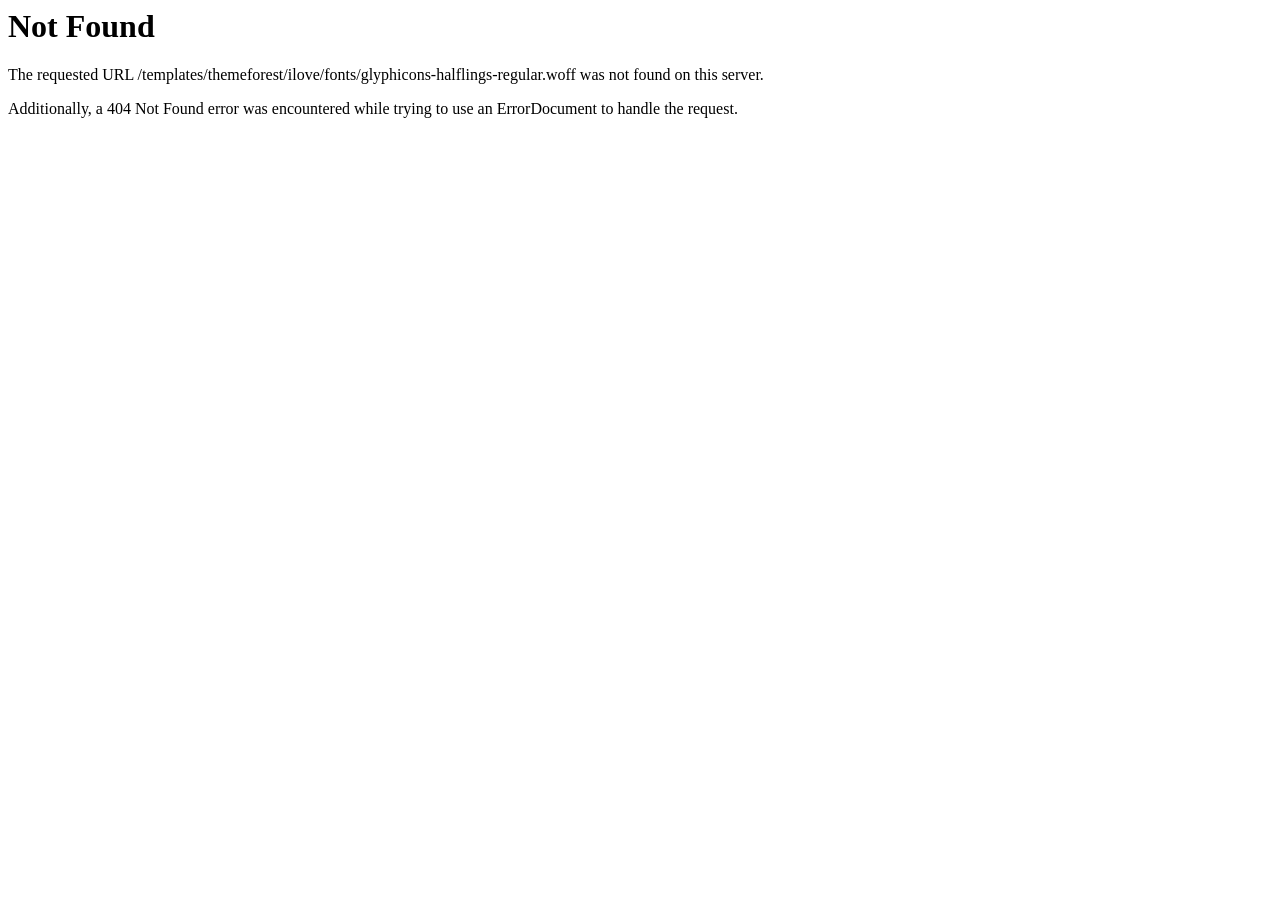
<file: se/fonts/glyphicons-halflings-regular-2.html>
<!DOCTYPE HTML PUBLIC "-//IETF//DTD HTML 2.0//EN">
<html><head>
<title>404 Not Found</title>
</head><body>
<h1>Not Found</h1>
<p>The requested URL /templates/themeforest/ilove/fonts/glyphicons-halflings-regular.woff was not found on this server.</p>
<p>Additionally, a 404 Not Found
error was encountered while trying to use an ErrorDocument to handle the request.</p>
</body></html>
</file>
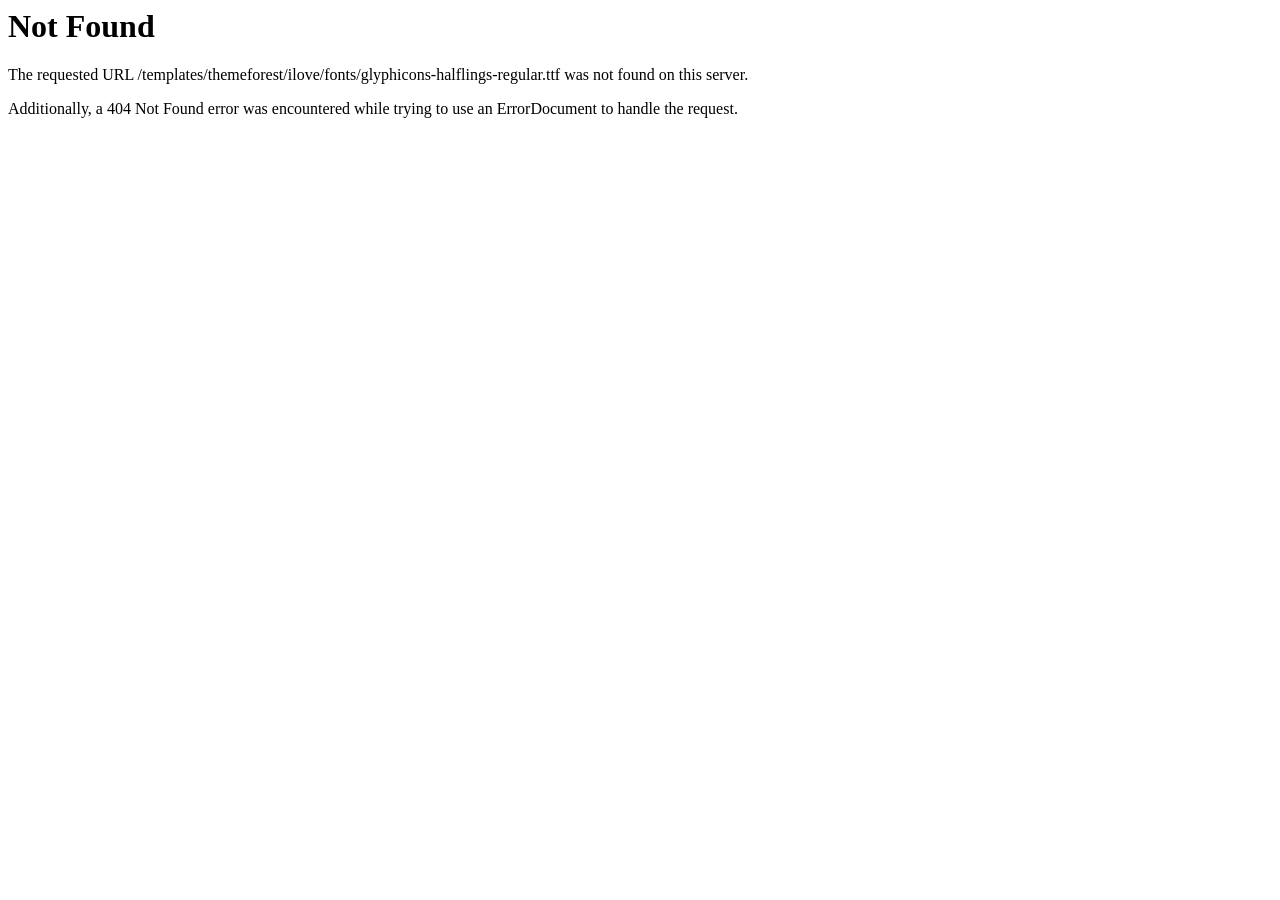
<file: se/fonts/glyphicons-halflings-regular-3.html>
<!DOCTYPE HTML PUBLIC "-//IETF//DTD HTML 2.0//EN">
<html><head>
<title>404 Not Found</title>
</head><body>
<h1>Not Found</h1>
<p>The requested URL /templates/themeforest/ilove/fonts/glyphicons-halflings-regular.ttf was not found on this server.</p>
<p>Additionally, a 404 Not Found
error was encountered while trying to use an ErrorDocument to handle the request.</p>
</body></html>
</file>
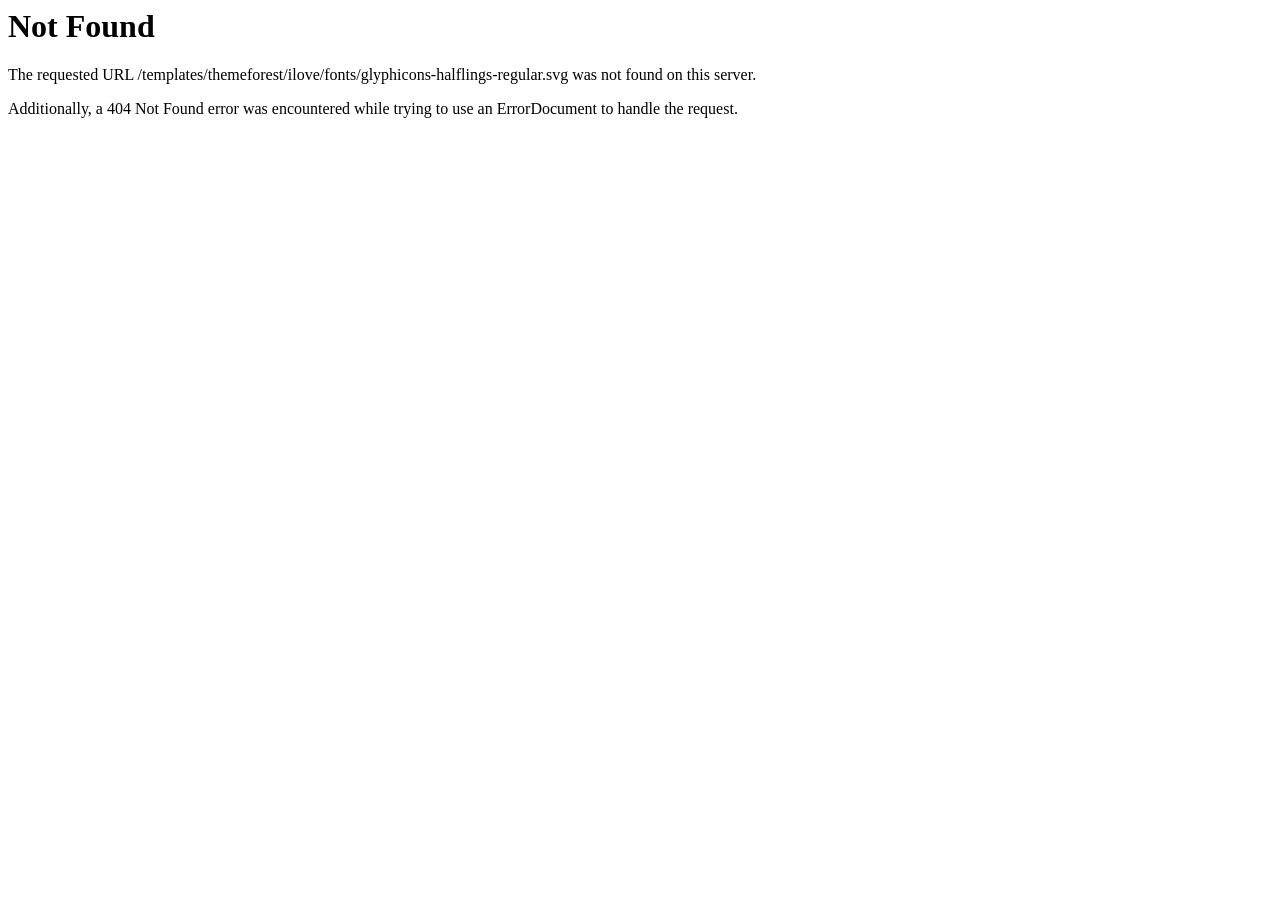
<file: se/fonts/glyphicons-halflings-regular-4.html>
<!DOCTYPE HTML PUBLIC "-//IETF//DTD HTML 2.0//EN">
<html><head>
<title>404 Not Found</title>
</head><body>
<h1>Not Found</h1>
<p>The requested URL /templates/themeforest/ilove/fonts/glyphicons-halflings-regular.svg was not found on this server.</p>
<p>Additionally, a 404 Not Found
error was encountered while trying to use an ErrorDocument to handle the request.</p>
</body></html>
</file>
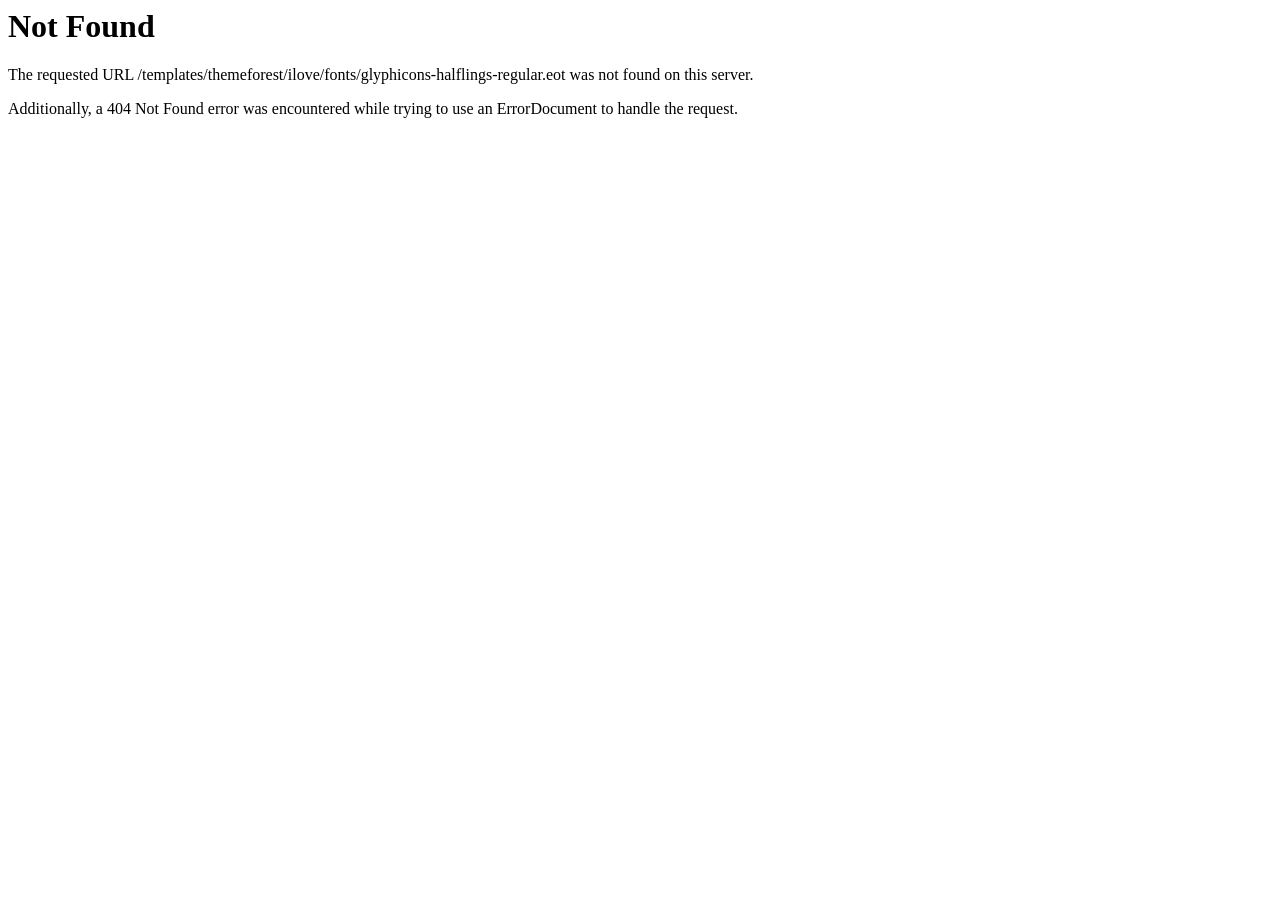
<file: se/fonts/glyphicons-halflings-regular.html>
<!DOCTYPE HTML PUBLIC "-//IETF//DTD HTML 2.0//EN">
<html><head>
<title>404 Not Found</title>
</head><body>
<h1>Not Found</h1>
<p>The requested URL /templates/themeforest/ilove/fonts/glyphicons-halflings-regular.eot was not found on this server.</p>
<p>Additionally, a 404 Not Found
error was encountered while trying to use an ErrorDocument to handle the request.</p>
</body></html>
</file>
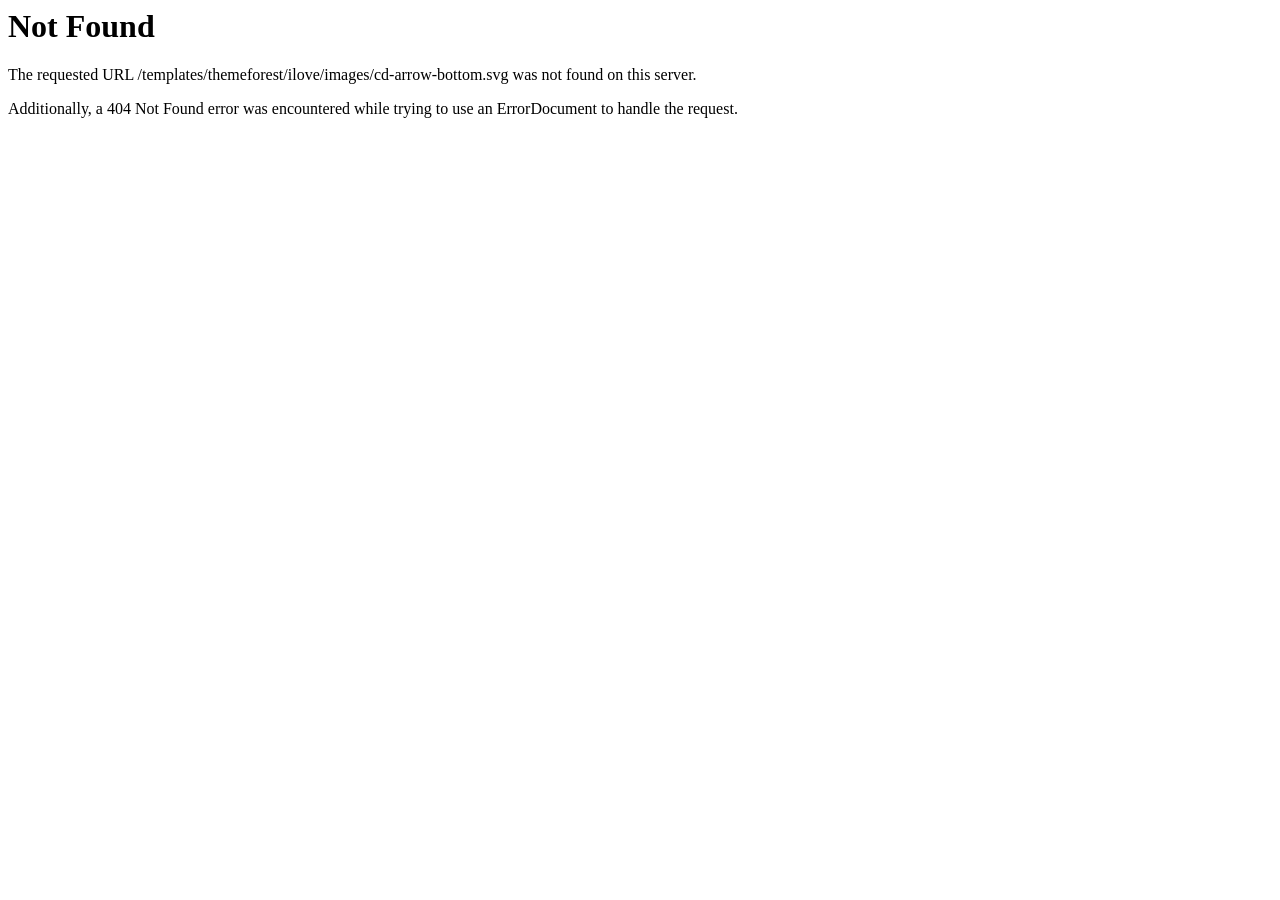
<file: se/images/cd-arrow-bottom.html>
<!DOCTYPE HTML PUBLIC "-//IETF//DTD HTML 2.0//EN">
<html><head>
<title>404 Not Found</title>
</head><body>
<h1>Not Found</h1>
<p>The requested URL /templates/themeforest/ilove/images/cd-arrow-bottom.svg was not found on this server.</p>
<p>Additionally, a 404 Not Found
error was encountered while trying to use an ErrorDocument to handle the request.</p>
</body></html>
</file>
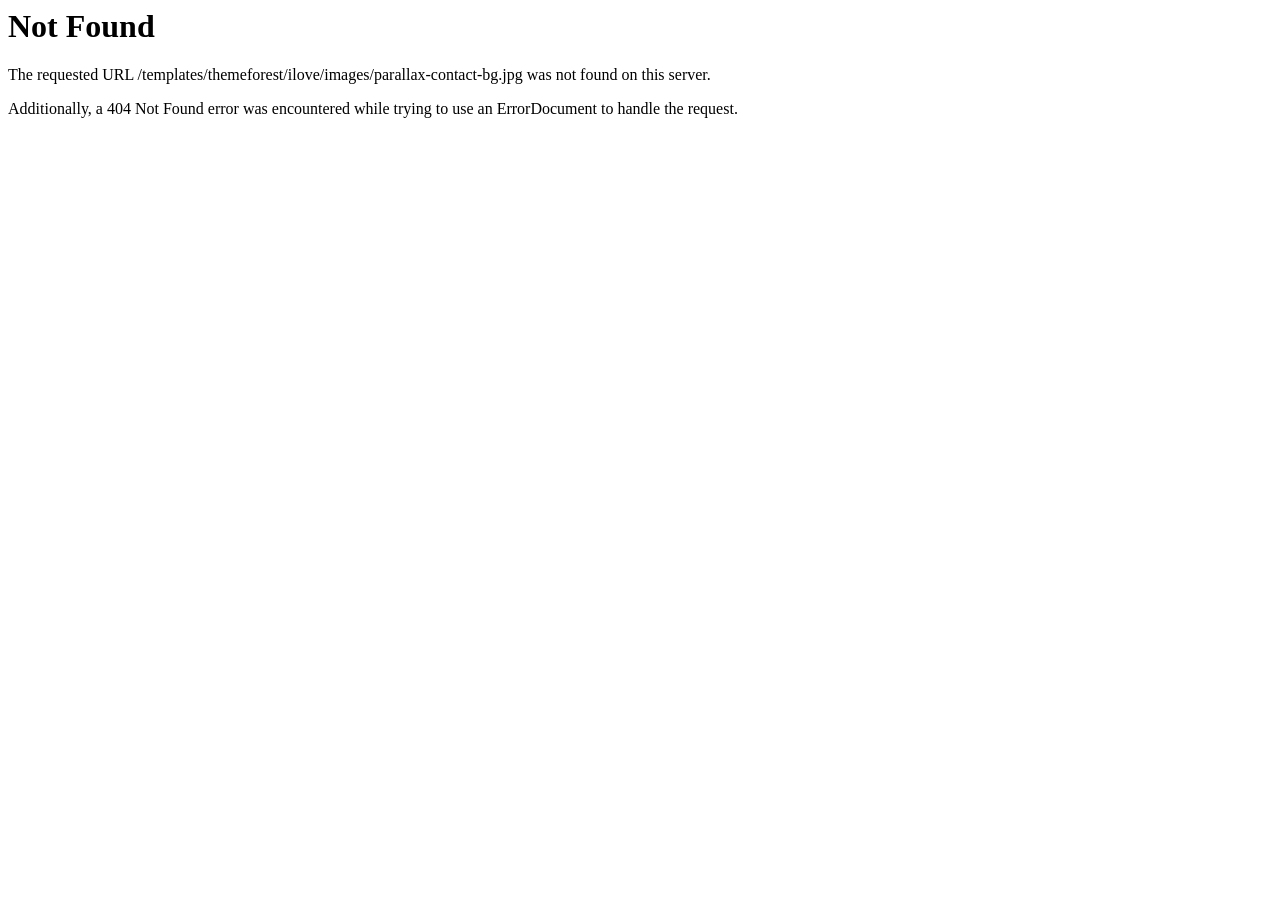
<file: se/images/parallax-contact-bg.html>
<!DOCTYPE HTML PUBLIC "-//IETF//DTD HTML 2.0//EN">
<html><head>
<title>404 Not Found</title>
</head><body>
<h1>Not Found</h1>
<p>The requested URL /templates/themeforest/ilove/images/parallax-contact-bg.jpg was not found on this server.</p>
<p>Additionally, a 404 Not Found
error was encountered while trying to use an ErrorDocument to handle the request.</p>
</body></html>
</file>
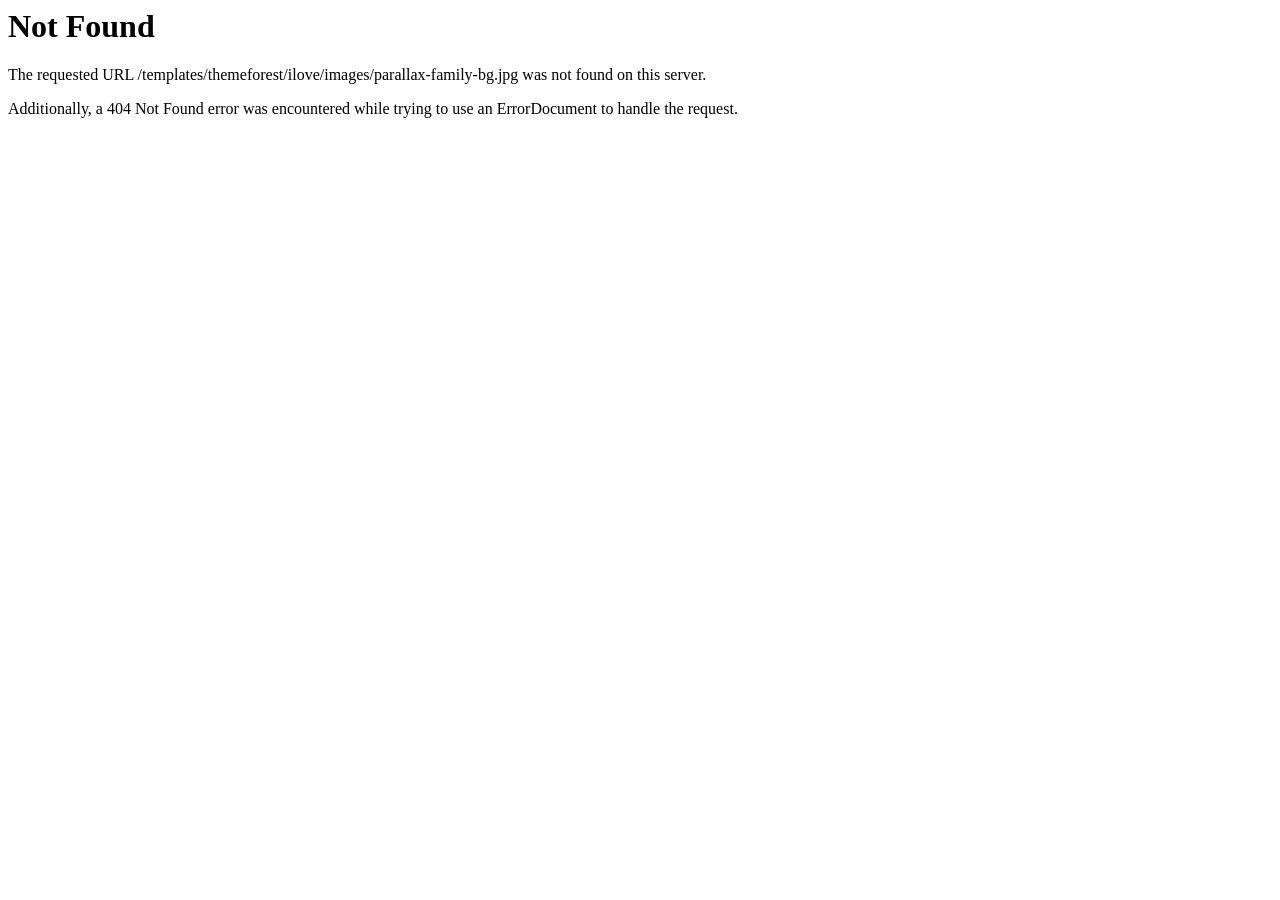
<file: se/images/parallax-family-bg.html>
<!DOCTYPE HTML PUBLIC "-//IETF//DTD HTML 2.0//EN">
<html><head>
<title>404 Not Found</title>
</head><body>
<h1>Not Found</h1>
<p>The requested URL /templates/themeforest/ilove/images/parallax-family-bg.jpg was not found on this server.</p>
<p>Additionally, a 404 Not Found
error was encountered while trying to use an ErrorDocument to handle the request.</p>
</body></html>
</file>
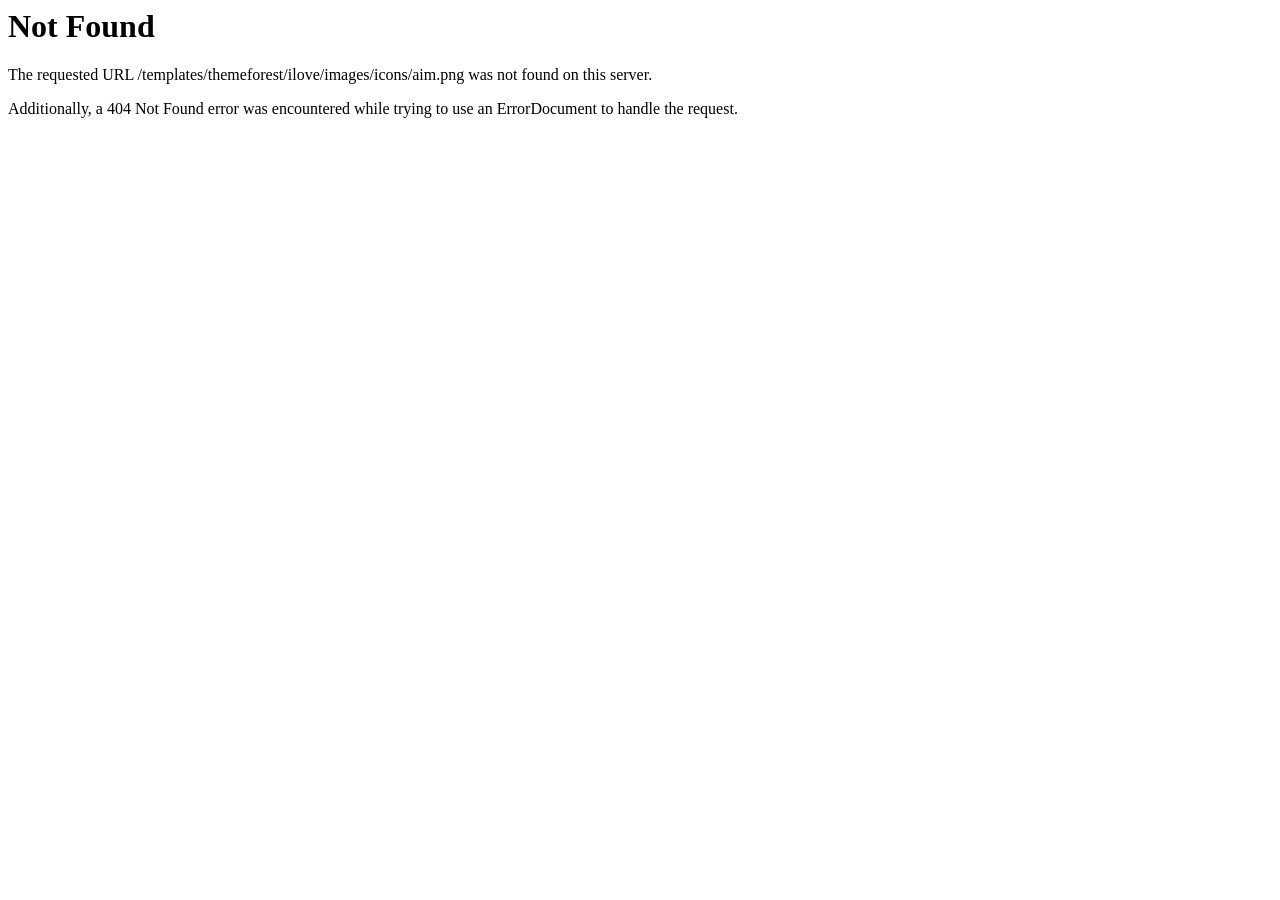
<file: se/images/icons/aim.html>
<!DOCTYPE HTML PUBLIC "-//IETF//DTD HTML 2.0//EN">
<html><head>
<title>404 Not Found</title>
</head><body>
<h1>Not Found</h1>
<p>The requested URL /templates/themeforest/ilove/images/icons/aim.png was not found on this server.</p>
<p>Additionally, a 404 Not Found
error was encountered while trying to use an ErrorDocument to handle the request.</p>
</body></html>
</file>
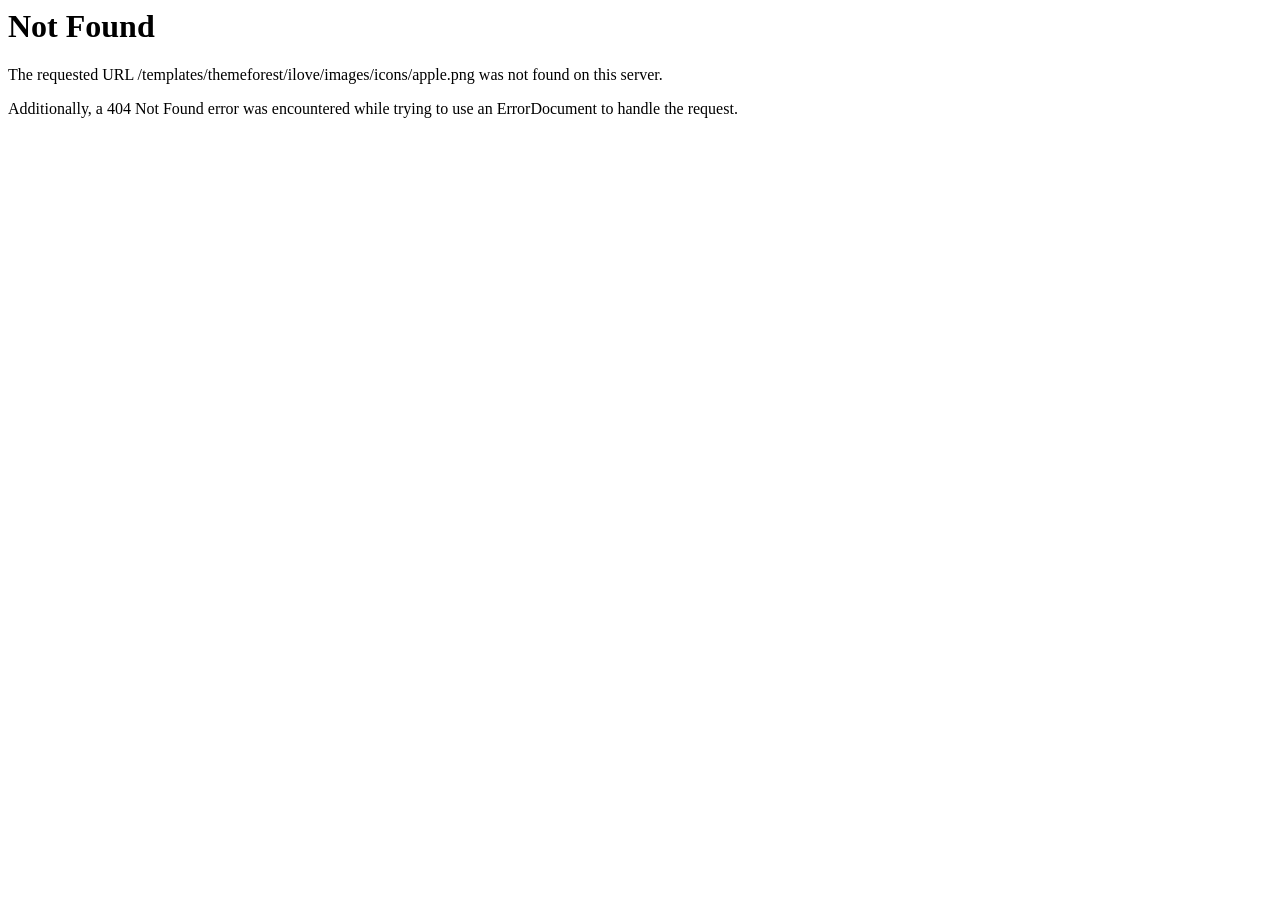
<file: se/images/icons/apple.html>
<!DOCTYPE HTML PUBLIC "-//IETF//DTD HTML 2.0//EN">
<html><head>
<title>404 Not Found</title>
</head><body>
<h1>Not Found</h1>
<p>The requested URL /templates/themeforest/ilove/images/icons/apple.png was not found on this server.</p>
<p>Additionally, a 404 Not Found
error was encountered while trying to use an ErrorDocument to handle the request.</p>
</body></html>
</file>
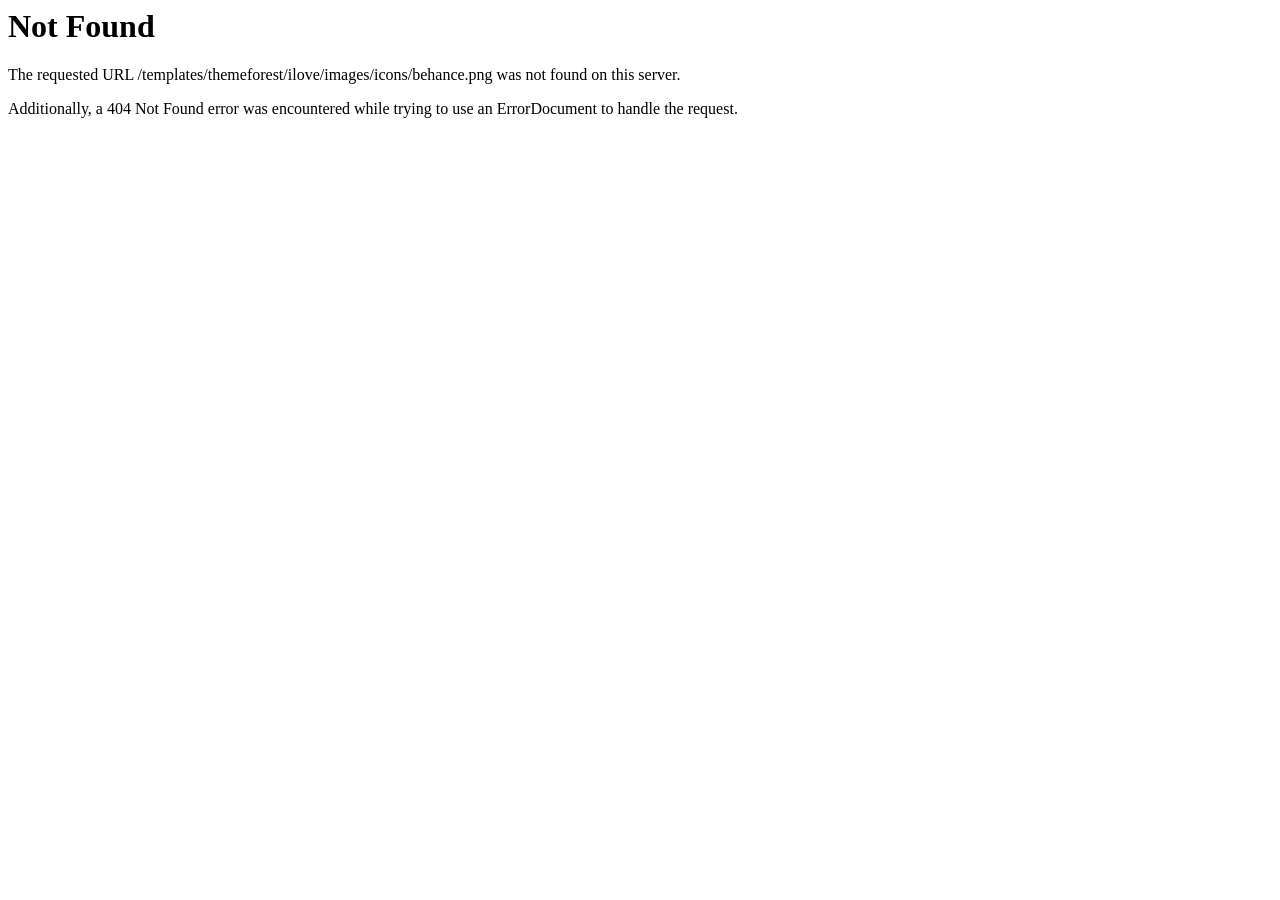
<file: se/images/icons/behance.html>
<!DOCTYPE HTML PUBLIC "-//IETF//DTD HTML 2.0//EN">
<html><head>
<title>404 Not Found</title>
</head><body>
<h1>Not Found</h1>
<p>The requested URL /templates/themeforest/ilove/images/icons/behance.png was not found on this server.</p>
<p>Additionally, a 404 Not Found
error was encountered while trying to use an ErrorDocument to handle the request.</p>
</body></html>
</file>
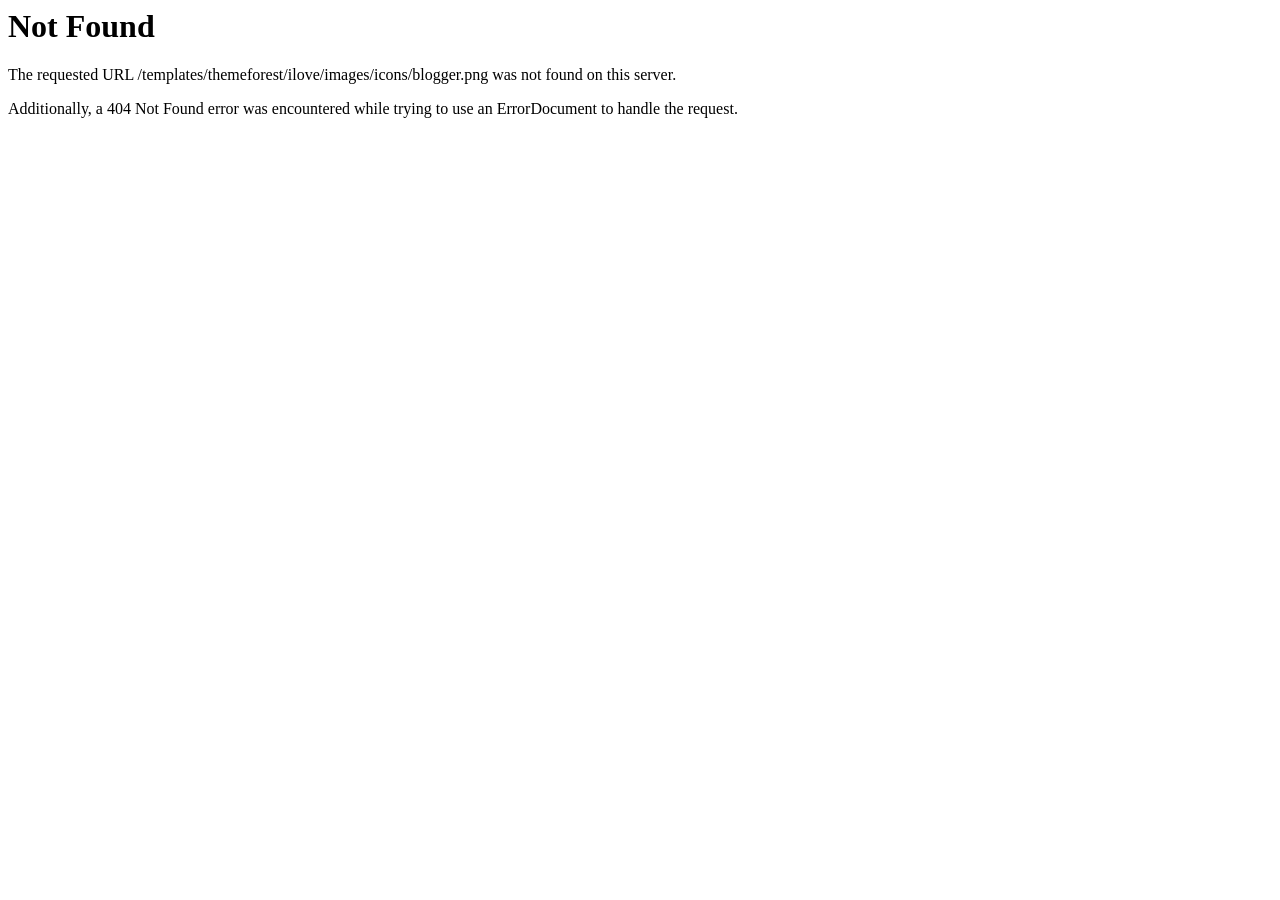
<file: se/images/icons/blogger.html>
<!DOCTYPE HTML PUBLIC "-//IETF//DTD HTML 2.0//EN">
<html><head>
<title>404 Not Found</title>
</head><body>
<h1>Not Found</h1>
<p>The requested URL /templates/themeforest/ilove/images/icons/blogger.png was not found on this server.</p>
<p>Additionally, a 404 Not Found
error was encountered while trying to use an ErrorDocument to handle the request.</p>
</body></html>
</file>
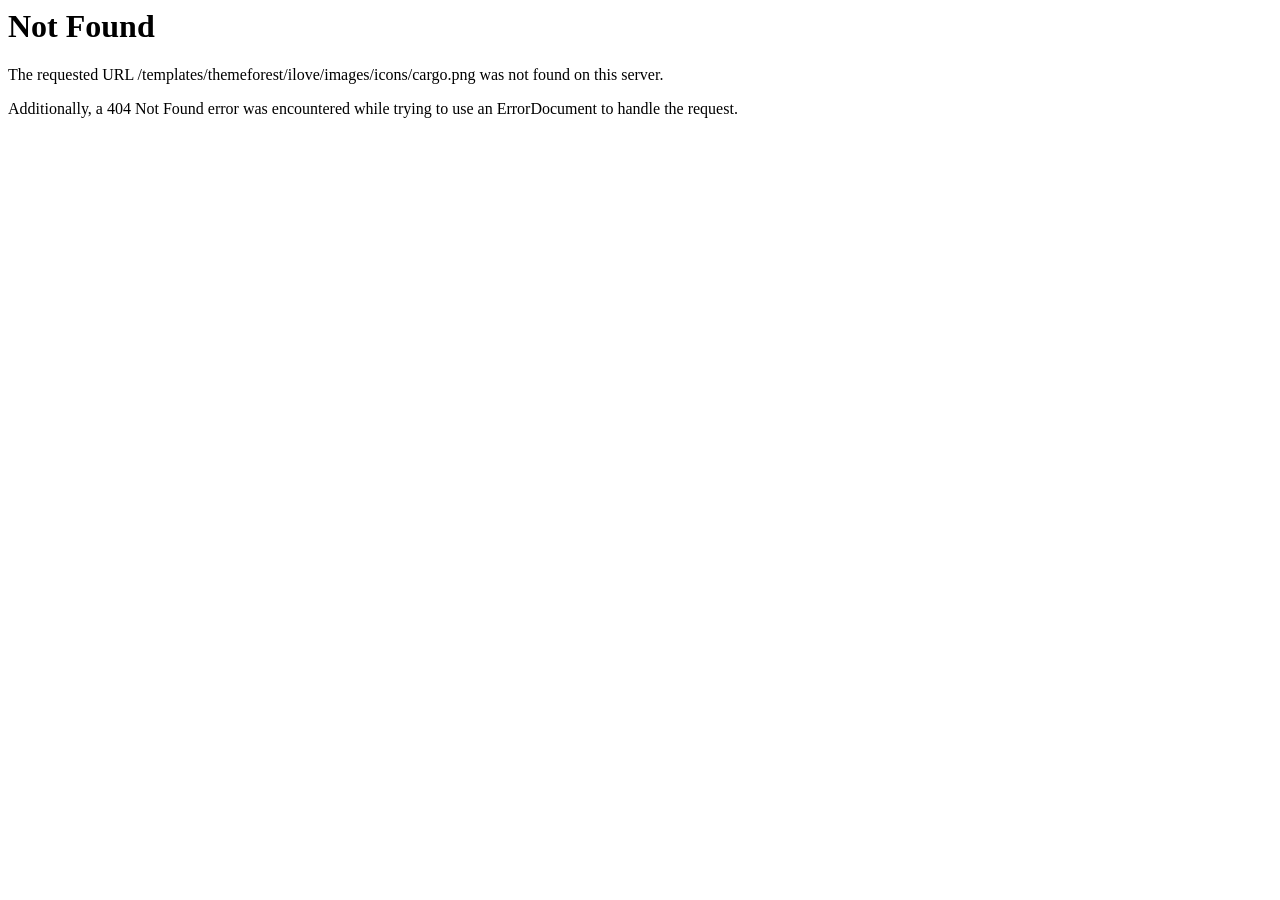
<file: se/images/icons/cargo.html>
<!DOCTYPE HTML PUBLIC "-//IETF//DTD HTML 2.0//EN">
<html><head>
<title>404 Not Found</title>
</head><body>
<h1>Not Found</h1>
<p>The requested URL /templates/themeforest/ilove/images/icons/cargo.png was not found on this server.</p>
<p>Additionally, a 404 Not Found
error was encountered while trying to use an ErrorDocument to handle the request.</p>
</body></html>
</file>
<file: assets/css/style.css>
/*------------------------------------------------------------------- /

Template Name: Kite
Template URI: http://jwtheme.com/
Author: JWTheme
Author URI: http://jwtheme.com/
Description: Kite Coming Soon HTML Template by JWTheme
Version: 1.1
License: GNU General Public License v2 or later
License URI: http://www.gnu.org/licenses/gpl-2.0.html
Tags: HTML, Template, Coming Soon, Kite

--------------------------------------------------------------------- */


/* Table of contents
---------------------------------------------------------------------- /
*
*  1 - Import Google Font
*  2 - Global Style
*    2.1 - Next Section
*    2.2 - Social Button
*    2.3 - Placeholder color
*    2.4 - Height Resize
*  3 - Main Menu 
*  4 - Page Top Section   
*  5 - About Us Section
*  6 - Subscribe Section
*  7 - Contact Section
*  8 - Footer Section  
*  9 - Media Query 
*    9.1 - media screen and (max-width: 992px)
*    9.2 - media screen and (max-width: 768px)
*    9.3 - media screen and (max-width: 1170px) 
*  10 - Preloader
*
---------------------------------------------------------------------- */




/* 1 - Import Google Font
---------------------------------------------------------------------- */
@import url(http://fonts.googleapis.com/css?family=Pacifico);
@import url(http://fonts.googleapis.com/css?family=Roboto:400,300,400italic,700);
/* 1 - Import Google Font End 
---------------------------------------------------------------------- */




/* 2 - Global Style
---------------------------------------------------------------------- */
body{
	font-family:'Roboto', sans-serif;
	color:#fff;
	-webkit-font-smoothing:antialiased;
	-moz-osx-font-smoothing:grayscale;
}

a{
	color: #3498db;
}
a:focus{
	outline:none;
	outline-offset:inherit;
}
.section-style{
	background-attachment:inherit;
	background-position:50% 0;
	background-repeat:no-repeat;
	margin:0 auto;
	width:100%;
	background-size:cover;
}

.pattern{
	background:rgba(0,0,0,.5) url(../images/pattern.png);
	padding-top:100px;
}
.parallax-bg{
	background-attachment: fixed;
}
.no-parallax-bg{
	background: #7f8c8d; 
}

.container{
	overflow:hidden;
}
.section-name{
	font-weight:700;
	text-align:center;
	text-transform:uppercase;
	margin:0;
}
.section-name span{
	display:inline-block;
	position:relative;
	padding-bottom:15px;
}
.section-name span:before,
.section-name span:after{
	content:"";
	width:100%;
	height:10px;
	border-bottom:1px double #fff;
	position:absolute;
	left:0;
}
.section-name span:before{
	bottom:0;
}
.section-name span:after{
	bottom:2px;
}
.section-title{
	text-align:center;
	text-transform:uppercase;
	font-weight:300;
	font-size:80px;
}
.section-description{
	font-weight:300;
	text-align:center;
	line-height:30px;
}
.form-control{
	padding: 6px 30px;
}
.form-control,
.btn{
	background-color:transparent;

	-webkit-border-radius:0;
	   -moz-border-radius:0;
	    -ms-border-radius:0;
	     -o-border-radius:0;
	        border-radius:0;

	-webkit-transition:all .25s;
	   -moz-transition:all .25s;
	    -ms-transition:all .25s;
	     -o-transition:all .25s;
	        transition:all .25s;
}
.btn:focus, .btn:active:focus, .btn.active:focus {
 	outline: none; 
 	color: #ffffff;
}
.form-control,
.form-control:focus{
	border-color:#fff;
	color:#fff;

	-webkit-box-shadow:none;
	   -moz-box-shadow:none;
	    -ms-box-shadow:none;
	     -o-box-shadow:none;
	        box-shadow:none;
}

/* 2.1 - Next Section
------------------------------------------ */
.next-section{
	text-align:center;
}
.next-section a{
	cursor:pointer;
	display:inline-block;
	width:120px;
	height:120px;
	
	-webkit-border-radius:100%;
	   -moz-border-radius:100%;
	    -ms-border-radius:100%;
	     -o-border-radius:100%;
	        border-radius:100%;

	background-color:rgba(0,0,0,.2);
	box-shadow: 0 0 1px rgba(255,255,255,.2);
	margin:70px;
	padding-top:45px;
	position:relative;
}

.next-section a span{
	display:inline-block;
	width:50px;
	height:50px;
	border:2px solid #fff;
	border-left-color:transparent;
	border-top-color:transparent;
	position:absolute;
	top:20px;
	left:35px;
	
	-webkit-transform:rotate(45deg);
	   -moz-transform:rotate(45deg);
	    -ms-transform:rotate(45deg);
	     -o-transform:rotate(45deg);
	        transform:rotate(45deg);

	opacity:.4;

	-webkit-transition:all .25s;
	   -moz-transition:all .25s;
	    -ms-transition:all .25s;
	     -o-transition:all .25s;
	        transition:all .25s;
}
.next-section a:hover span{
	opacity:1;
}
/* 2.1 - Next Section
------------------------------------------ */



/* 2.2 - Social Button
------------------------------------------ */
.social-btn-container{
	text-align:center;
	margin:50px auto 0 auto;
}
.social-btn-container .social-btn-box{
	display:inline-block;
	width:60px;
	height:60px;

	-webkit-transform:rotate(45deg);
	   -moz-transform:rotate(45deg);
	    -ms-transform:rotate(45deg);
	     -o-transform:rotate(45deg);
	        transform:rotate(45deg);

	border:1px solid #fff;

	-webkit-border-radius:5px;
	   -moz-border-radius:5px;
	    -ms-border-radius:5px;
	     -o-border-radius:5px;
	        border-radius:5px;

	margin:15px;
	position:relative;
	overflow:hidden;
}
.social-btn-container .social-btn-box a{
	color:#fff;
	font-size:26px;
	line-height:80px;
	display:inline-block;
	width:80px;
	height:80px;
	position:absolute;
	top:-10px;
	left:-10px;

	-webkit-transform:rotate(-45deg);
	   -moz-transform:rotate(-45deg);
	    -ms-transform:rotate(-45deg);
	     -o-transform:rotate(-45deg);
	        transform:rotate(-45deg);
}
.social-btn-box,
.social-btn-box a{
	
	-webkit-transition:all .25s;
	   -moz-transition:all .25s;
	    -ms-transition:all .25s;
	     -o-transition:all .25s;
	        transition:all .25s;
}
.social-btn-box:hover{
	border-color:transparent;
}
.social-btn-box .facebook-btn:hover{
	background:#3B5998;
	color: #fff;
}
.social-btn-box .twitter-btn:hover{
	background:#55ACEE;
	color: #fff;
}
.social-btn-box .linkedin-btn:hover{
	background:#0077b5;
	color: #fff;
}
.social-btn-box .google-plus-btn:hover{
	background:#db514f;
	color: #fff;
}
.social-btn-box .youtube-btn:hover{
	background:#cc181e;
	color: #fff;
}
.social-btn-box .github-btn:hover{
	background:#2b2e30;
	color: #fff;
}
.social-btn-box .a:hover{
	background:#3498db;
	color: #fff;
}
/* 2.2 - Social Button
------------------------------------------ */


/* 2.3 - Placeholder color
------------------------------------------ */
.form-control::-webkit-input-placeholder {
   color: #ffffff;
}

.form-control:-moz-placeholder { 
   color: #ffffff;  
}

.form-control::-moz-placeholder { 
   color: #ffffff;  
}

.form-control:-ms-input-placeholder{
	color:#ffffff;
}
/* 2.3 - Placeholder color End 
------------------------------------------ */


/* 2.4 - Height Resize
------------------------------------------ */

.pattern.height-resize{
	padding-top: 40px;
}
.height-resize .time-count-container{
	margin-top: 20px !important;
}
.height-resize .team-container .col-sm-4{
	padding-top:20px !important;
}
/* 2.4 - Height Resize End 
------------------------------------------ */


/* 2 - Global Style End 
---------------------------------------------------------------------- */




/* 3 - Main Menu
---------------------------------------------------------------------- */
.navbar-default .navbar-nav>li>a:hover, 
.navbar-default .navbar-nav>li>a:focus,
.navbar-default .navbar-nav>li>a,
.navbar-default .navbar-nav>.active>a, 
.navbar-default .navbar-nav>.active>a:hover, 
.navbar-default .navbar-nav>.active>a:focus{
	color:#fff;
	background-color:transparent;
}
.navbar-default{
	background-color:transparent;
	border-color:transparent;
}
.navbar-default .navbar-nav>.active>a:after{
	content:"\2192";
	display:inline-block;
	font-style:normal;
	font-weight:normal;
	line-height:1;
	margin-left:10px;
	-webkit-font-smoothing:antialiased;
	-moz-osx-font-smoothing:grayscale;
	
	-webkit-transition:all .25s;
	   -moz-transition:all .25s;
	    -ms-transition:all .25s;
	     -o-transition:all .25s;
	        transition:all .25s;
}
.navbar-nav>li>a{
	padding:5px 15px;
	font-weight:400;
	font-style:italic;
	
	-webkit-transition:all .25s;
	   -moz-transition:all .25s;
	    -ms-transition:all .25s;
	     -o-transition:all .25s;
	        transition:all .25s;
}
.navbar-nav>li>a:hover{
	padding-left:25px;
}
.navbar-default .navbar-collapse, 
.navbar-default .navbar-form{
	border-color: transparent;
}


@media (max-width: 992px) {
    .navbar-header {
        float: none;
    }
    .navbar-left,.navbar-right {
        float: none !important;
    }
    .navbar-toggle {
        display: block;
    }
    .navbar-collapse {
        border-top: 1px solid transparent;
        box-shadow: none;
    }
    .navbar-fixed-top {
		top: 0;
		border-width: 0 0 1px;
	}
    .navbar-collapse.collapse {
        display: none!important;
    }
    .navbar-nav {
        float: none!important;
		margin-top: 7.5px;
	}
	.navbar-nav>li {
        float: none;
    }
    .navbar-nav>li>a {
        padding-top: 10px;
        padding-bottom: 10px;
    }
    .collapse.in{
  		display:block !important;
	}
}

@media screen and (max-width: 992px){
	#headernavigation{
		background:rgba(0,0,0,.5);
	}
	.navbar-default .navbar-toggle:hover, 
	.navbar-default .navbar-toggle:focus{
		background-color:transparent;
	}
	.navbar-default .navbar-toggle{
		margin-top: 15px;
	}
}
@media screen and (min-width: 992px){
	.navbar-fixed-top{
		top:100px;
		z-index:9999;
	}
	.navbar-default{
		width:180px;
	}
	.navbar-nav>li{
		float:none !important;
	}
}
/* 3 - Main Menu End 
---------------------------------------------------------------------- */




/* 4 - Page Top Section 
---------------------------------------------------------------------- */
.site-title{
	text-align:center;
	font-size:66px;
	font-family:'Pacifico';
	margin:0 0 50px 0;
	padding-bottom:50px;
	position:relative;
}
.site-title:before,
.site-title:after{
	content:"";
	width:100px;
	height:10px;
	left:50%;
	margin-left:-50px;
	border-bottom:1px double #fff;
	position:absolute;
}
.site-title:before{
	bottom:0;
}
.site-title:after{
	bottom:2px;
}
#page-top .section-name span:before,
#page-top .section-name span:after{
	content:none;
}
.time-count-container{
	min-height:300px;
	margin-top:50px;
}
.time-box{
	width:150px;
	height:150px;
	display:table;
	border:1px solid #fff;
	margin:50px auto;

	-webkit-border-radius:15px;
	   -moz-border-radius:15px;
	    -ms-border-radius:15px;
	     -o-border-radius:15px;
	        border-radius:15px;
	
	-webkit-transform:rotate(45deg);
	   -moz-transform:rotate(45deg);
	    -ms-transform:rotate(45deg);
	     -o-transform:rotate(45deg);
	        transform:rotate(45deg);
}
.time-box-inner{
	width:150px;
	height:150px;
	display:table;
	text-align:center;

	-webkit-transform:rotate(-45deg);
	   -moz-transform:rotate(-45deg);
	    -ms-transform:rotate(-45deg);
	     -o-transform:rotate(-45deg);
	        transform:rotate(-45deg);
}
.time-number{
	font-size:65px;
	width:100%;
	display:inline-block;
	font-weight:300;
	padding-top: 15%;
		
	-webkit-transition:all .25s;
	   -moz-transition:all .25s;
	    -ms-transition:all .25s;
	     -o-transition:all .25s;
	        transition:all .25s;
}
.time-number .digit{
	line-height: 60px;
	display: inline-block;	
	overflow: hidden;
}

.time-name{
	font-size:15px;
	text-transform:uppercase;
	font-weight:700;
}
.time-until{
	text-align:center;
	margin:0;
}
.time-until span{
	color: #fff;
	font-size:18px;
	line-height:40px;
	display:inline-block;
	background-color:#3498db;
	text-transform:uppercase;
	padding:0px 25px;
}
/* 4 - Page Top Section End 
---------------------------------------------------------------------- */



/* 5 - About Us Section
---------------------------------------------------------------------- */
.team-container .col-sm-4{
	padding:60px 15px 0 15px;
}
.team-container .team-member{
	max-width:245px;
	margin:auto;
	position:relative;
	overflow:hidden;
}


.team-container figcaption{
	text-align:center;
	text-transform:uppercase;
	width:100%;
	height:110px;
	border:1px solid #fff;
	border-top-color:transparent;
	margin:0;
}
.team-container figcaption h4{
	font-size:22px;
	font-weight:700;
	padding-top:20px;
}
.team-container .member-name {
	font-size: 1.5em;
	font-weight: 700;
	margin: 0;
	padding: 26px 10px 5px 10px;
}
.team-container figcaption p{
	font-size: 1.125em;
}
.team-container .social-buttons{
	display:inline-block;
	margin:auto;
	text-align:center;
	width:100%;
}

.team-member .social-btn-container,
.team-member .social-btn-container .social-btn-box{
	-webkit-transition:all .25s;
	   -moz-transition:all .25s;
	    -ms-transition:all .25s;
	     -o-transition:all .25s;
	        transition:all .25s;
}

.team-member .social-btn-container {
	position: absolute;
	top: 0px;
	margin: 0 auto;
	left: 0;
}
.team-member:hover .social-btn-container{
	background: rgba(0,0,0,.5);
}
.team-member .social-btn-container .team-socail-btn{
	overflow: hidden;
	position: relative;
	width:245px;
	height: 230px;
}
.team-member .social-btn-container .social-btn-box{
	position: absolute;

}
.team-member .social-btn-container .facebook-btn-container{
	bottom: 220px;
	right: 230px;
}
.team-member .social-btn-container .twitter-btn-container{
	bottom: 220px;
	left: 230px;
}
.team-member .social-btn-container .linkedin-btn-container{
	top: 220px;
	right: 230px;
}
.team-member .social-btn-container .github-btn-container{
	top: 220px;
	left: 230px;
}

.team-member:hover .social-btn-container .facebook-btn-container{
	bottom: 115px;
	right: 122px;
}
.team-member:hover .social-btn-container .twitter-btn-container{
	bottom: 115px;
	left: 122px;
}
.team-member:hover .social-btn-container .linkedin-btn-container{
	top: 115px;
	right: 122px;
}
.team-member:hover .social-btn-container .github-btn-container{
	top: 115px;
	left: 122px;
}
.team-container .social-buttons a{
	color:#fff;
	width:24px;
	height:24px;
	display:inline-block;
	font-size:24px;
	text-align:center;
}
.team-container .team-member figure,
.team-container .team-member figcaption,
.team-container .team-member img,
.team-container .team-member .social-buttons{
	
	-webkit-transition:all .25s;
	   -moz-transition:all .25s;
	    -ms-transition:all .25s;
	     -o-transition:all .25s;
	        transition:all .25s;
}
.team-container .team-member:hover figure{
	background-color:#3498db;
	color:#fff;
}
.team-container .team-member:hover figcaption{
	border-color:#3498db;
	color:#fff;
}

.team-container .team-member:hover .social-buttons{
	top:90px;
}
/* 5 - About Us Section End 
---------------------------------------------------------------------- */




/* 6 - Subscribe Section
---------------------------------------------------------------------- */

form.news-letter{
	max-width:550px;
	margin:auto;
	height:60px;
	margin-top:70px;
	position:relative;
}
form.news-letter .form-control{
	height:60px;
	padding-right:75px;
}
form.news-letter .btn{
	width:60px;
	height:60px;
	border:1px solid #fff;
	position:absolute;
	top:0;
	right:0;
	font-size:25px;
}

form.news-letter .btn:hover{
	color:#3498db;
}
#subscribe-loading {
	display: none;
	line-height: 45px;
	cursor: inherit;
}
#subscribe-loading:hover{
	color: inherit;
}
.subscribe-message{
	text-align: center;
	font-size: 1.125em;
}

.subscribe-hide {
	position: relative;
}


.subscribe-error{
	color: #ffffff;
	position: absolute;
	background: rgba(52, 152, 219,1);
	display: none;
	left: 25px;
	bottom:60px;
	padding: 5px 10px;
	border-radius: 3px;
}
.subscribe-error:after{
	position: absolute;
	content: "";
	width: 0;
	height: 0;
	border-style: solid;
	border-width: 12px;
	border-color: rgba(52, 152, 219,1) transparent  transparent transparent;
	left: 25px;
	bottom: -24px;
}
/* 6 - Subscribe Section End 
---------------------------------------------------------------------- */




/* 7 - Contact Section
---------------------------------------------------------------------- */
#contact .next-section a{

	-webkit-transform:rotate(180deg);
	   -moz-transform:rotate(180deg);
	    -ms-transform:rotate(180deg);
	     -o-transform:rotate(180deg);
	        transform:rotate(180deg);
}
#contact-form .col-sm-6, 
#contact-form .col-sm-10,
#contact-form .col-sm-2{
	padding:0;
}
#contact-form{
	margin-top:70px;
	margin-bottom:10px;
}
#contact-form  input{
	height:60px;
}
#contact-form #first_name{
	border-right:0px solid transparent;
	border-bottom:0px solid transparent;
}
#contact-form #last_name{
	border-bottom:0px solid transparent;
}
#contact-form  #email{
	border-right:0px solid transparent;
}
#contact-form textarea.form-control{
	height:130px;
	border-top:0px solid transparent;
	padding-top: 20px;
}
#contact-form  .btn{
	font-size:50px;
	height:130px;
	border:1px solid #fff;
	border-left:0px solid transparent;
	border-top:0px solid transparent;
}
#contact-form  .btn:hover{
	color:#3498db;
}
#contact-form  .col-sm-6,
#contact-form  .col-sm-10{
	position: relative;
}
.first-name-error,
.last-name-error,
.contact-email-error,
.contact-subject-error,
.contact-message-error{
	color: #ffffff;
	position: absolute;
	background: rgba(52, 152, 219,1);
	display: none;
	left: 25px;
	top: -30px;
	padding: 5px 10px;
	border-radius: 3px;
}

.first-name-error:after,
.last-name-error:after,
.contact-email-error:after,
.contact-subject-error:after,
.contact-message-error:after{
	position: absolute;
	content: "";
	width: 0;
	height: 0;
	border-style: solid;
	border-width: 12px;
	border-color: rgba(52, 152, 219,1) transparent  transparent transparent;
	left: 25px;
	bottom: -24px;
}
#contact-loading{
	display: none;
	cursor: inherit;
	line-height: 110px;
}
#contact-loading:hover{
	color: inherit;
}
.contact-message{
	text-align: center;
	font-size: 1.125em;
}

/* 7 - Contact Section End 
---------------------------------------------------------------------- */




/* 8 - Footer Section  
---------------------------------------------------------------------- */
#footer-section{
	width: 100%;
	min-height: 80px;
}
#footer-section p{
	margin: 0;
	padding: 25px 15px; 
	text-align: center;
	line-height: 30px;
	color: #1a1a1a;
}
#footer-section p a{
	color: #3498db;
}
/* 8 - Footer Section End 
---------------------------------------------------------------------- */





/* 9 - Media Query 
---------------------------------------------------------------------- */

/* 9.1 - media screen and (max-width: 992px)
------------------------------------------------ */
@media screen and (max-width: 992px){
	.container{
		width:100%;
		max-width:830px;
	}
}
@media (min-width: 992px){
	.container{
		width:100%;
		max-width:830px;
	}
}


/* 9.1 - media screen and (max-width: 992px)  End
------------------------------------------------ */




/* 9.2 - media screen and (max-width: 768px)
------------------------------------------------ */



@media screen and (max-width: 768px){
	.section-title{
		font-size:40px;
	}
	#contact-form #first_name{
		border-right:1px solid #fff;
	}
	#contact-form #subject{
		border-top:0px solid transparent;
	}
	#contact-form  #email{
		border-right:1px solid #fff;
	}
		#contact-form  .btn{
	border-left:1px solid #fff;
	}
}

/* 9.2 - media screen and (max-width: 768px) End
------------------------------------------------ */


/* 9.3 - media screen and (max-width: 1170px)
------------------------------------------------ */
@media (min-width: 1170px){
	.container{
		width:830px;
	}
}
/* 9.3 - media screen and (max-width: 1170px) End
------------------------------------------------ */


/* 9 - Media Query End
---------------------------------------------------------------------- */




/* 10 - Preloader
---------------------------------------------------------------------- */
#preloader{
	position: fixed;
	width: 100%;
	background: rgba(255,255,255,.97);
	height: 100%;
	z-index: 99999999999;

}

#loader {
 	position: absolute;
 	top: 0;
	left: 0;
	right: 0;
	bottom: 0;
	width: 175px;
	height: 175px;
	margin: auto;
}
#loader .dot {
	position: absolute;
	top: 0;
	left: 0;
	right: 0;
	bottom: 0;
	width: 87.5px;
	height: 100%;
	margin: auto;
}
#loader .dot:before {
	content: '';
	position: absolute;
	top: 0;
	left: 0;
	right: 0;
	width: 87.5px;
	height: 87.5px;
	border-radius: 100%;
	-webkit-transform: scale(0);
	   -moz-transform: scale(0);
	    -ms-transform: scale(0);
	     -o-transform: scale(0);
	        transform: scale(0);
}
#loader .dot:nth-child(7n+1) {
	-webkit-transform: rotate(45deg);
	   -moz-transform: rotate(45deg);
	    -ms-transform: rotate(45deg);
	     -o-transform: rotate(45deg);
	        transform: rotate(45deg);
}
#loader .dot:nth-child(7n+1):before {
	background: #00ff80;
	-webkit-animation: load 0.8s linear 0.1s infinite;
	   -moz-animation: load 0.8s linear 0.1s infinite;
	    -ms-animation: load 0.8s linear 0.1s infinite;
	     -o-animation: load 0.8s linear 0.1s infinite;
	        animation: load 0.8s linear 0.1s infinite;
}
#loader .dot:nth-child(7n+2) {
	-webkit-transform: rotate(90deg);
	   -moz-transform: rotate(90deg);
	    -ms-transform: rotate(90deg);
	     -o-transform: rotate(90deg);
	        transform: rotate(90deg);
}
#loader .dot:nth-child(7n+2):before {
background: #00ffea;
	-webkit-animation: load 0.8s linear 0.2s infinite;
	   -moz-animation: load 0.8s linear 0.2s infinite;
	    -ms-animation: load 0.8s linear 0.2s infinite;
	     -o-animation: load 0.8s linear 0.2s infinite;
	        animation: load 0.8s linear 0.2s infinite;
}
#loader .dot:nth-child(7n+3) {
	-webkit-transform: rotate(135deg);
	   -moz-transform: rotate(135deg);
	    -ms-transform: rotate(135deg);
	     -o-transform: rotate(135deg);
	        transform: rotate(135deg);
}
#loader .dot:nth-child(7n+3):before {
background: #00aaff;
	-webkit-animation: load 0.8s linear 0.3s infinite;
	   -moz-animation: load 0.8s linear 0.3s infinite;
	    -ms-animation: load 0.8s linear 0.3s infinite;
	     -o-animation: load 0.8s linear 0.3s infinite;
	        animation: load 0.8s linear 0.3s infinite;
}
#loader .dot:nth-child(7n+4) {
	-webkit-transform: rotate(180deg);
	   -moz-transform: rotate(180deg);
	    -ms-transform: rotate(180deg);
	     -o-transform: rotate(180deg);
	        transform: rotate(180deg);
}
#loader .dot:nth-child(7n+4):before {
	background: #0040ff;
	-webkit-animation: load 0.8s linear 0.4s infinite;
	   -moz-animation: load 0.8s linear 0.4s infinite;
	    -ms-animation: load 0.8s linear 0.4s infinite;
	     -o-animation: load 0.8s linear 0.4s infinite;
	        animation: load 0.8s linear 0.4s infinite;
}
#loader .dot:nth-child(7n+5) {
	-webkit-transform: rotate(225deg);
	   -moz-transform: rotate(225deg);
	    -ms-transform: rotate(225deg);
	     -o-transform: rotate(225deg);
	        transform: rotate(225deg);
}
#loader .dot:nth-child(7n+5):before {
	background: #2a00ff;
	-webkit-animation: load 0.8s linear 0.5s infinite;
	   -moz-animation: load 0.8s linear 0.5s infinite;
	    -ms-animation: load 0.8s linear 0.5s infinite;
	     -o-animation: load 0.8s linear 0.5s infinite;
	        animation: load 0.8s linear 0.5s infinite;
}
#loader .dot:nth-child(7n+6) {
	-webkit-transform: rotate(270deg);
	   -moz-transform: rotate(270deg);
	    -ms-transform: rotate(270deg);
	     -o-transform: rotate(270deg);
	        transform: rotate(270deg);
}
#loader .dot:nth-child(7n+6):before {
	background: #9500ff;
	-webkit-animation: load 0.8s linear 0.6s infinite;
	   -moz-animation: load 0.8s linear 0.6s infinite;
	    -ms-animation: load 0.8s linear 0.6s infinite;
	     -o-animation: load 0.8s linear 0.6s infinite;
	        animation: load 0.8s linear 0.6s infinite;
}
#loader .dot:nth-child(7n+7) {
	-webkit-transform: rotate(315deg);
	   -moz-transform: rotate(315deg);
	    -ms-transform: rotate(315deg);
	     -o-transform: rotate(315deg);
	        transform: rotate(315deg);
}
#loader .dot:nth-child(7n+7):before {
	background: magenta;
	-webkit-animation: load 0.8s linear 0.7s infinite;
	   -moz-animation: load 0.8s linear 0.7s infinite;
	    -ms-animation: load 0.8s linear 0.7s infinite;
	     -o-animation: load 0.8s linear 0.7s infinite;
	        animation: load 0.8s linear 0.7s infinite;
}
#loader .dot:nth-child(7n+8) {
	-webkit-transform: rotate(360deg);
	   -moz-transform: rotate(360deg);
	    -ms-transform: rotate(360deg);
	     -o-transform: rotate(360deg);
	        transform: rotate(360deg);
}
#loader .dot:nth-child(7n+8):before {
	background: #ff0095;
	-webkit-animation: load 0.8s linear 0.8s infinite;
	   -moz-animation: load 0.8s linear 0.8s infinite;
	    -ms-animation: load 0.8s linear 0.8s infinite;
	     -o-animation: load 0.8s linear 0.8s infinite;
	        animation: load 0.8s linear 0.8s infinite;
}
#loader .lading{
	background-image: url(../images/loading.gif);
	background-repeat: no-repeat;
	position: absolute;
	left: 0;
	right: 0;
	bottom: -40px;
	height: 20px;
	width: 180px;
	background-position: 50% 50%;
}

@-webkit-keyframes load {
	100% {
		opacity: 0;
		-webkit-transform: scale(1);
	}
}
@-moz-keyframes load  {
	100% {
		opacity: 0;
		-moz-transform: scale(1);
	}
}
@-ms-keyframes load {
	100% {
		opacity: 0;
		-ms-transform: scale(1);
	}
}
@-o-keyframes load {
	100% {
		opacity: 0;
		-o-transform: scale(1);
	}
}
@keyframes load {
	100% {
		opacity: 0;
		transform: scale(1);
	}
}

/* 10 - Preloader End
---------------------------------------------------------------------- */
</file>
<file: se/css/ilove/font-ilove.css>
@charset "UTF-8";

@font-face {
  font-family: "ilove";
  src:url("fonts/ilove.eot");
  src:url("fonts/iloved41d.eot?#iefix") format("embedded-opentype"),
    url("fonts/ilove.woff") format("woff"),
    url("fonts/ilove.ttf") format("truetype"),
    url("fonts/ilove.svg#ilove") format("svg");
  font-weight: normal;
  font-style: normal;

}

[data-icon]:before {
  font-family: "ilove" !important;
  content: attr(data-icon);
  font-style: normal !important;
  font-weight: normal !important;
  font-variant: normal !important;
  text-transform: none !important;
  speak: none;
  line-height: 1;
  -webkit-font-smoothing: antialiased;
  -moz-osx-font-smoothing: grayscale;
}

[class^="icolove-"]:before,
[class*=" icolove-"]:before {
  font-family: "ilove" !important;
  font-style: normal !important;
  font-weight: normal !important;
  font-variant: normal !important;
  text-transform: none !important;
  speak: none;
  line-height: 1;
  -webkit-font-smoothing: antialiased;
  -moz-osx-font-smoothing: grayscale;
}

.icolove-babyboy:before {
  content: "\e000";
}
.icolove-babygirl:before {
  content: "\e001";
}
.icolove-book:before {
  content: "\e002";
}
.icolove-clothes:before {
  content: "\e003";
}
.icolove-coffee:before {
  content: "\e004";
}
.icolove-football:before {
  content: "\e005";
}
.icolove-gamepad:before {
  content: "\e006";
}
.icolove-graduate:before {
  content: "\e007";
}
.icolove-home:before {
  content: "\e008";
}
.icolove-like:before {
  content: "\e009";
}
.icolove-lips:before {
  content: "\e00a";
}
.icolove-married:before {
  content: "\e00b";
}
.icolove-mic:before {
  content: "\e00c";
}
.icolove-music:before {
  content: "\e00d";
}
.icolove-pet:before {
  content: "\e00f";
}
.icolove-place:before {
  content: "\e010";
}
.icolove-plane:before {
  content: "\e011";
}
.icolove-pregnancy:before {
  content: "\e012";
}
.icolove-ring:before {
  content: "\e013";
}
.icolove-film:before {
  content: "\e016";
}
.icolove-car:before {
  content: "\e018";
}
.icolove-meal:before {
  content: "\e019";
}
.icolove-palette:before {
  content: "\e00e";
}
.icolove-weather:before {
  content: "\e01a";
}
.icolove-movie:before {
  content: "\e017";
}
.icolove-party:before {
  content: "\e014";
}
.icolove-gallery:before {
  content: "\e015";
}
.icolove-broken-heart:before {
  content: "\e01b";
}
</file>
<file: se/css/style.css>
/* -----------------------------------------------------

[Master Stylesheet]

Project:	ilove - One Page Love Story HTML Template 
Version:	1.0
Author : Webyzona.com
Last update:	02 Oct 2014

[Table of contents]

1. Body & General
2. Core Bootstrap Modifications
3. Preloader
4. Main Navigation
5. Full Width Fade Carousel
6. Headings & Titles
7. ADAM & EVE Section
	- 7.1 Couples
	- 7.2 Loveline
8. Our Family Section
	- 8.1 Family Members
	- 8.2 Fun Facts
9. Big Moments Section
	- 9.1 Video
	- 9.2 Special Events
10.Favorites List Section
	- 10.1 Favorites
	- 10.2 Common Favorites
11.Our Blog
12.Contact Section
13.Footer Section
	- 13.1 Twitter
	- 13.2 Footer
14.Misc
	- 14.1 Parallax Effect Control
	- 14.2 Social Icons
	- 14.3 Hover Effect
	- 14.4 Pulsing Effect
	- 14.5 Buttons
	- 14.6 Magnific pop
	- 14.7 ilove Font 
15.Responsive Changes
16.Blog Pages
17.404 Error page
18.Dropdown Menu
19.Wedding Page
20.RSVP Form

[Color codes]

Background:	#ffffff (White)
Primary Color:	#ef6a8a (Pink)
Secondary Color:	#f04c74 (Dark Pink)
Headers / Titles:	#283a44 (Dark Grey)
Subtitles:	#687177 (Light Grey)
a (standard):	#ef6a8a (Pink)
a (visited):	#f04c74 (Dark Pink)

-------------------------------------------------------- */



/* 1. Body & General */

html, body {
	height:100%;
	font-family: 'Lato', sans-serif;
}
a, a:hover, a:visited, a:active{
	text-decoration:none;
}
section{
	padding-top:30px;	
}
.separator{
	margin-top:100px;
	height:56px;
	background:url(../images/sep.png) no-repeat center center;	
}
::selection {
	background: #ef6a8a; /* Safari */
	color:#FFF;
	}
::-moz-selection {
	background: #ef6a8a; /* Firefox */
	color:#FFF;
}
h1,h2,h3,h4{
	color:#FFF;	
}
h2 span{
	color:#ef6a8a;
	font-weight:bolder;
}
p{
	color:#687177;	
}
.padtop100{
	padding-top:100px;	
}
.padtop75{
	padding-top:75px;	
}
.padtop50{
	padding-top:50px;	
}
.padding{
	padding:50px 0px;	
}
.overlay{
	background:url(../images/overlay.png) repeat;
	position:absolute;
	width:100%;
	height:100%;	
}
.overlay2{
	background:url(../images/overlay2.png) repeat;
	position:absolute;
	width:100%;
	height:100%;
	z-index:1;	
}
.white{
	background:#FFF;	
}
.grey{
	background:#f5f4f4;	
}
.color{
	background:#ef6a8a;	
}
.dark{
	background:#283a44;
}
.pattern{
	background: #ef6a8a url(../images/pattern.png) repeat center center;
}

/* 2. Core Bootstrap modifications Start  */

.container-fluid{
	padding:0px;
	overflow:hidden;	
}

.tooltip.top > .tooltip-inner, .tooltip.bottom > .tooltip-inner {background-color: #283a44;}
.tooltip.top > .tooltip-arrow {border-top-color: #283a44;}
.tooltip.bottom > .tooltip-arrow {border-bottom-color: #283a44;}

.zeropadding{
	padding:0px!important;
}

textarea:focus, input[type="text"]:focus,.form-control:focus,
input[type="password"]:focus,
input[type="datetime"]:focus,
input[type="datetime-local"]:focus,
input[type="date"]:focus,
input[type="month"]:focus,
input[type="time"]:focus,
input[type="week"]:focus,
input[type="number"]:focus,
input[type="email"]:focus,
input[type="url"]:focus,
input[type="search"]:focus,
input[type="tel"]:focus,
input[type="color"]:focus,
.uneditable-input:focus {  
    border-color: rgba(239, 106, 138, 0.8);
	-webkit-border-color: rgba(239, 106, 138, 0.8);
    box-shadow:none;
    outline: 0 none;
}

a {
color: #ef6a8a;
}

a:hover, a:focus {
color: #f04c74;
}

/* 3. Preloader */
#preloader {
	position: fixed;
	top:0;
	left:0;
	right:0;
	bottom:0;
	background-color:#ef6a8a; /* change if the mask should have another color then white */
	z-index:9999999; /* makes sure it stays on top */
}

.spinner {
	position:absolute;
	left:50%; /* centers the loading animation horizontally one the screen */
	top:50%; /* centers the loading animation vertically one the screen */
	width: 50px;
	height: 30px;
	text-align: center;
	font-size: 10px;
	margin-left:-25px;
}

.spinner > div {
	background-color: #fff;
	height: 100%;
	width: 6px;
	display: inline-block; 
	-webkit-animation: stretchdelay 1.2s infinite ease-in-out;
	animation: stretchdelay 1.2s infinite ease-in-out;
}

.spinner .rect2 {
	-webkit-animation-delay: -1.1s;
	animation-delay: -1.1s;
}

.spinner .rect3 {
	-webkit-animation-delay: -1.0s;
	animation-delay: -1.0s;
}

.spinner .rect4 {
	-webkit-animation-delay: -0.9s;
	animation-delay: -0.9s;
}

.spinner .rect5 {
	-webkit-animation-delay: -0.8s;
	animation-delay: -0.8s;
}

@-webkit-keyframes stretchdelay {
	0%, 40%, 100% { -webkit-transform: scaleY(0.4) }  
	20% { -webkit-transform: scaleY(1.0) }
}

@keyframes stretchdelay {
	0%, 40%, 100% { 
	transform: scaleY(0.4);
	-webkit-transform: scaleY(0.4);
	}  20% { 
	transform: scaleY(1.0);
	-webkit-transform: scaleY(1.0);
	}
}

/* 4. Main Navigation  */ 
.topbar-nav{
	width: 100%;
	height: 75px;
	background: #fff;
	position: absolute;
	z-index: 1000;
	box-shadow: 0px 0px 2px 0px #acacac; 
}

.navbar-brand{
	padding:15px;
	margin-top: -3px;  
}
  
.navbar-default {
	background-color: #FFF;
	border:none;
}

.navbar-nav{
	margin:12px;	
}

.navbar-default .navbar-nav>li>a{
	text-transform:uppercase;
	color:#283a44;
	font-size:14px;
	-webkit-transition: 0.4s;
    -moz-transition: 0.4s;
    -o-transition: 0.4s;
    -ms-transition: 0.4s;
    transition: 0.4s;	
}

.navbar-default .nav>li>a:hover, .navbar-default .nav>li.active a, .navbar-default .nav>li.active>a:focus, .navbar-default .nav>li.active>a:hover {
	color:#ef6a8a;
	background:#FFF;
}

.navbar-toggle {
	position: relative;
	float: right;
	padding: 9px 10px;
	margin-top: 10px;
	margin-right: 15px;
	margin-bottom: 12px;
	background-color: transparent;
	background-image: none;
	border: none;
	border-radius: 4px;
	color:#283a44;
	font-size: 25px;
}

.navbar-default .navbar-toggle:hover, .navbar-default .navbar-toggle:focus{
	background:none;
	color:#ef6a8a;	
}

/* 5. Full Width Fade Carousel */

#geo{
 	position: absolute;
	height: 100%;
	width: 100%;
	opacity:0.5;
	z-index:1;	
}

#time div{
	padding:20px;
	font-size:30px;
	display:inline-block;	
}

#time span{
	display:block;
	text-align:center;
	font-size:20px;	
}

.messages{
	position: absolute;
	height: 100%;
	width: 100%;
	z-index:3;
	text-align:center;
	top:20%;
	color:#FFF;
}

.messages h1{
	font-size: 8em;
	font-family: 'Great Vibes', cursive;
}

.heart{
	color: #f04c74;
	font-size:100px;
}

.carousel-fade .carousel-inner .item{opacity:0;transition-property:opacity}.carousel-fade .carousel-inner .active{opacity:1}.carousel-fade .carousel-inner .active.left,.carousel-fade .carousel-inner .active.right{left:0;opacity:0;z-index:1}.carousel-fade .carousel-inner .next.left,.carousel-fade .carousel-inner .prev.right{opacity:1}.carousel-fade .carousel-control{z-index:2} 
.carousel,
.item,
.active {
	height: calc(100% + 80px);
	height: -moz-calc(100% + 80px);
	height: -webkit-calc(100% + 80px);
	height: -o-calc(100% + 80px);
}

@media screen and (-webkit-min-device-pixel-ratio:0)
{
	.carousel,
	.item,
	.active {
		height: 100%;
	}
}

.carousel-inner {
	position:absolute;
	height:100%;
	background:#000;
}

.carousel-img {
	position:absolute;
	height:100%;
	width:100%;
	background-color:#000;
	background-size:cover;
	background-position:center center;
}

.fill {
	width:100%;
	height:100%;
	background-position: center;
	background-size: cover;
}
.carousel-caption{
	left:20%;
	right:20%;
	text-align:-webkit-center;
}
.carousel-caption h1{
	font-size:30px;
	font-weight:bold;
	text-transform:uppercase;	
}

.carousel-caption h2{
	font-size:16px;
	text-transform:uppercase;		
}

.carousel-caption img{
	margin: 0px auto;
}

.ui-widget-header { 
	width: 100%; 
	height: 5px; 
	background-color: #ef6a8a;
	position:absolute;
	z-index:100;
}

.carousel-indicators {
	bottom: 50px;
}

.carousel-caption{
	top:50%;	
}

/* 6. Headings & Titles */

.bigtitle{
	font-size:36px;	
}

.heading{
	margin: 15px;	
}

.heading h2{
	font-size: 48px;	
}

.heading i{
	color:#ef6a8a;
	font-size:12px;	
}

.heading p{
	padding:40px 0px 50px;
	margin: 0 auto;
	text-align: center;
	width:70%;
	font-size:16px;
}

.heading span{
	color:#ef6a8a;
}

.heading h3{
	font-family: 'Lato', sans-serif;
	color:#283a44;	
}

.underline{
	font-family: 'Great Vibes', cursive;
	color:#283a44;
	border-bottom:1px solid #efefef;
	padding-bottom:35px;
	position:relative;	
	text-align:center;
}
.underline:after{
    content: "";
    height: 3px;
    position: absolute;
    width: 100px;
	background:#ef6a8a;	
	margin:0 auto;
	left:0px;
	right:0px;
	bottom: 0px;
}

.underline2{
	font-family: 'Great Vibes', cursive;
	color:#FFF;
	padding-bottom:15px;
	margin-top:40px;
	position:relative;	
	text-align:center;
	font-size: 48px;
}
.underline2:after{
    content: "";
    height: 3px;
    position: absolute;
    width: 100px;
	background:#FFF;	
	margin:0 auto;
	left:0px;
	right:0px;
	bottom: 0px;
}

/* 7. ADAM & EVE Section */

/* 7.1 Couples */

#aboutthem{
	padding-top:0px!important;	
}

.and{
	position: absolute;
	left: 50%;
	right: 50%;
	margin-top:100px;
	font-size: 70px;
	margin-left: -22px;
	color: #ef6a8a;
	z-index: 2;
	font-family: 'Lato', sans-serif;
		
}

.man {
	text-align:right;	
}

.woman {
	text-align:left;	
}

.man .ch-item { 
	background-image: url(../images/man.jpg);
	background-size: 300px 300px;
}

.woman .ch-item { 
	background-image: url(../images/woman.jpg);
	background-size: 300px 300px;
}

.ch-grid {
	padding: 20px;
	list-style: none;
	display: block;
	width: 100%;
}

.ch-grid:after,
.ch-item:before {
	content: '';
    display: table;
}

.ch-grid:after {
	clear: both;
}

.ch-grid li {
	width: 300px;
	height: 300px;
	display: inline-block;
}

.ch-item {
	width: 100%;
	height: 100%;
	border-radius: 50%;
	position: relative;
	cursor: default;
	box-shadow: inset 0 0 0 16px rgba(255,255,255,0.6),0 1px 2px rgba(0,0,0,0.1);
	-webkit-transition: all 0.4s ease-in-out;
	-moz-transition: all 0.4s ease-in-out;
	-o-transition: all 0.4s ease-in-out;
	-ms-transition: all 0.4s ease-in-out;
	transition: all 0.4s ease-in-out;
}

.ch-info {
	position: absolute;
	background: rgba(239, 106, 138, 0.8);
	width: inherit;
	height: inherit;
	border-radius: 50%;
	opacity: 0;
	text-align: center;
	-webkit-transition: all 0.4s ease-in-out;
	-moz-transition: all 0.4s ease-in-out;
	-o-transition: all 0.4s ease-in-out;
	-ms-transition: all 0.4s ease-in-out;
	transition: all 0.4s ease-in-out;	
	-webkit-transform: scale(0);
	-moz-transform: scale(0);
	-o-transform: scale(0);
	-ms-transform: scale(0);
	transform: scale(0);	
	-webkit-backface-visibility: hidden;

}

.ch-info h3 {
	color: #fff;
	text-transform: uppercase;
	letter-spacing: 2px;
	font-size: 22px;
	margin: 0 30px;
	padding: 45px 0 0 0;
	height: 140px;
	text-shadow: 
		0 0 1px #fff, 
		0 1px 2px rgba(0,0,0,0.3);
}

.ch-info p {
	color: #fff;
	padding: 10px 5px;
	font-style: italic;
	margin: 0 30px;
	font-size: 12px;
	border-top: 1px solid rgba(255,255,255,0.5);
	opacity: 0;
	-webkit-transition: all 1s ease-in-out 0.4s;
	-moz-transition: all 1s ease-in-out 0.4s;
	-o-transition: all 1s ease-in-out 0.4s;
	-ms-transition: all 1s ease-in-out 0.4s;
	transition: all 1s ease-in-out 0.4s;
}

.ch-item:hover {
	box-shadow: 
		inset 0 0 0 1px rgba(255,255,255,0.1),
		0 1px 2px rgba(0,0,0,0.1);
}
.ch-item:hover .ch-info {
	-webkit-transform: scale(1);
	-moz-transform: scale(1);
	-o-transform: scale(1);
	-ms-transform: scale(1);
	transform: scale(1);
	opacity: 1;
}

.ch-item:hover .ch-info p {
	opacity: 1;
}

/* 7.2 Loveline */

.timeline { list-style: none; padding: 20px 0 20px; position: relative; } 
.timeline:before { top: 0; bottom: 0; position: absolute; content: " "; width: 3px; background-color: #eeeeee; left: 50%; margin-left: -1.5px; } 
.timeline > li { margin-bottom: 30px; position: relative; } 
.timeline > li:before, .timeline > li:after { content: " "; display: table; } 
.timeline > li:after { clear: both; } 
.timeline > li:before, .timeline > li:after { content: " "; display: table; } 
.timeline > li:after { clear: both; } 
.timeline > li > .timeline-panel { width: 45%; float: left; border: 1px solid #d4d4d4; border-radius: 2px; padding: 20px; position: relative; -webkit-box-shadow: 0 1px 6px rgba(0, 0, 0, 0.175); box-shadow: 0 1px 6px rgba(0, 0, 0, 0.175); } 
.timeline > li > .timeline-panel:before { position: absolute; top: 36px; right: -15px; display: inline-block; border-top: 15px solid transparent; border-left: 15px solid #ccc; border-right: 0 solid #ccc; border-bottom: 15px solid transparent; content: " "; } 
.timeline > li > .timeline-panel:after { position: absolute; top: 37px; right: -14px; display: inline-block; border-top: 14px solid transparent; border-left: 14px solid #fff; border-right: 0 solid #fff; border-bottom: 14px solid transparent; content: " "; } 
.timeline > li > .timeline-badge { color: #fff; width: 70px; height: 70px; line-height: 70px; font-size: 1.4em; text-align: center; position: absolute; top: 16px; left: 50%; margin-left: -35px; background-color: #ef6a8a; z-index: 2; border-top-right-radius: 50%; border-top-left-radius: 50%; border-bottom-right-radius: 50%; border-bottom-left-radius: 50%;	-webkit-transition: 0.4s;
    -moz-transition: 0.4s;
    -o-transition: 0.4s;
    -ms-transition: 0.4s;
    transition: 0.4s;
	border:2px solid #ef6a8a;
	cursor:pointer; } 
.timeline > li > .timeline-badge:hover { background:#FFF; color:#ef6a8a; } 
.timeline > li > .timeline-badge i{ line-height:75px; font-size:28px;}
.timeline > li.timeline-inverted > .timeline-panel { float: right; } 
.timeline > li.timeline-inverted > .timeline-panel:before { border-left-width: 0; border-right-width: 15px; left: -15px; right: auto; } 
.timeline > li.timeline-inverted > .timeline-panel:after {  border-left-width: 0; border-right-width: 14px; left: -14px; right: auto; } 
.timeline-title { margin-top: 0; color: #ef6a8a; } 
.timeline-body > p, .timeline-body > ul { margin-bottom: 0; } 
.timeline-body > p + p { margin-top: 5px; } 

.negative25{
	margin-top:-25px;	
}

.negative50{
	margin-top:-50px;	
}

.negative75{
	margin-top:-75px;	
}

.negative100{
	margin-top:-100px;	
}

/* 8. Our Family Section */

/* 8.1 Family Members */

.family-member{
	margin:10px;
}

.family-member img{
	border-radius:180px;
}

.family-member h4{
	padding:10px;
	color:#f04c74;
	margin:0px;
	text-align:center;
}

.family-member h5{
	color:#283a44;
	margin:0px;
	text-align:center;
}

.man-family h3, .woman-family h3{
	color:#ef6a8a;
	text-align:center;
	margin-top:100px;
	margin-bottom:30px;
}

.man-family p, .woman-family p{
	text-align:center;
	margin-bottom:30px;	
}

/* 8.2 Fun Facts */

.fun-facts{
	margin-bottom:20px;
	color:#949da2;	
}
.fun-facts .ico{
	float: left;
	width: 21.40350877192982%;	
}
.fun-facts .text{
	float: left;
	margin-left: 6.666666666666667%;
	width: 71.92982456140351%;	
}

.fun-facts span{
	width:120px;
	height:120px;
	border:2px #ef6a8a solid;
	border-radius:120px; 
	background:	#FFF;
	line-height:120px;
	text-align:center;
	color:#ef6a8a;
	font-size:50px;	
	-webkit-transition: 0.4s;
    -moz-transition: 0.4s;
    -o-transition: 0.4s;
    -ms-transition: 0.4s;
    transition: 0.4s;	
}

.fun-facts span:hover{
	background:	#ef6a8a;
	color:#FFF;
	cursor:pointer;	
}
.fun-facts h4{
	padding: 15px 0px;
	text-transform:none;
	color:#687177;
	line-height:0px;
	font-size: 16px;
	font-weight:bold;
}

.counting{
	text-align:center;
}

.counts{
	font-size:30px;
	color:#ef6a8a;
}

.counting h5{
	text-transform:uppercase;
	color:#687177;
}

/* 9. Big Moments Section */

/* 9.1 Video */

#moments{
	padding-top:0px;	
}

.playvid a{
	color:#FFF;
	font-size:90px;
	padding:5px;
	line-height:350px;
}

.playvid a:hover{
	text-decoration:none;
	color:#ef6a8a;
}
.bigmoments .owl-carousel .owl-wrapper, .owl-carousel .owl-item{
	padding:0px;	
}

/* 9.2 Special Events */

.event{
	margin:30px;
	width:320px;
	background:#ef6a8a;
	color:#FFF;
	text-align:center;
	padding:20px;		
}

.alternative{
	background:#f04c74!important;	
}

.event i{
	font-size:42px;
	padding:10px 0px;
}

.event p{
	color:#FFF;
	padding:10px 0px;
}


/* 10. Favorites List Section */

/* 10.1 Favorites */

.favlist{
	text-align:center;	
}

.favlist img{
	max-width:320px;	
}

.favlist-title{
	width:100%;
	text-align:center;	
}

.favlist-name{
	width:150px;
	background:#ef6a8a;
	color:#FFF;
	padding:10px;
	display:inline-block;
	font-size:22px;
	text-transform:uppercase;	
}

.timeline-left{
	float: left;
	text-align: right;
	margin-left: 70px;
	margin-top: 18px;		
}

.timeline-right{
	float: right;
	text-align: left;
	margin-right: 70px;
	margin-top: 18px;	
}

.timeline-badge { color: #fff; width: 50px; height: 50px; line-height: 45px; font-size: 1.4em; text-align: center; position: absolute; top: 16px; left: 50%; margin-left: -25px; background-color: #ef6a8a; z-index: 2; border-top-right-radius: 50%; border-top-left-radius: 50%; border-bottom-right-radius: 50%; border-bottom-left-radius: 50%; }

/* 10.2 Common Favorites */

.commonfav h3{
	margin-top:50px;	
}

.common{
	width:300px;
	display: inline-block;
	margin:30px 0px 20px 0px;	
}

.common-icon{

	font-size:42px!important;
	color:#f04c74;
}

.common h4{
	color:#FFF;
	text-align:center;
	line-height:0px;
}

.commonfav .owl-theme .owl-controls .owl-page span{
	background:#FFF;	
}

/* 11. Our Blog */
#blogs{
	margin:20px;	
}

.blog { 
	width:31%;
	margin:1%;
	-moz-box-shadow: 0 8px 15px rgba(0,0,0,0.1);
	-webkit-box-shadow: 0 8px 15px rgba(0,0,0,0.1);
	box-shadow: 0 8px 15px rgba(0,0,0,0.1);	
}

.date{
	position: absolute;
	top: 0;
	margin-left: 10px;
	background: #ef6a8a;
	width: 50px;
	height: 50px;
	text-align: center;
	color: #FFF;
	padding: 7px;
	font-weight: bold;	
}

.year{
	position: absolute;
	top: 0;
	margin-left: 10px;
	margin-top:50px;
	background: #283a44;
	width: 50px;
	text-align: center;
	color: #FFF;
	padding: 2px;
	font-weight: bold;	
}

.blog h4{
	background:#FFF;
	margin:0px;
	color: #ef6a8a;
	padding:20px;
}

.blog p{
	background:#FFF;
	margin:0px;
	color: #687177;
	padding:0px 20px;
}

.blog > .stats{
	background:#FFF;
	margin:0px;
	color: #687177;
	padding:20px;
	font-size:12px;
}

.blog a{
	color: #ef6a8a;
}

.blog a:hover{
	color: #f04c74;
}

.post{
	padding-left:0px;	
}

.post-text{
	padding:20px 0px;
}

.post-side{
	padding-left:0px;	
}

.post-bar ul{
	margin-left:-40px;	
}

.post-bar li{
	display:inline-block;
	list-style:none;
	color:#999999;
	font-size:12px;	
}

.tags{
	line-height:30px;	
}

.tags > .btn-normal a {
	font-size: 12px;
	margin: 5px 5px 5px 0px;
	padding: 7px;
	line-height: 15px;
}

#load, #blog-load{
	padding:30px 0px;
}

.close-content, .blog-close-content{
	display:none;
	height:50px;
	line-height:50px;
	position:relative;
	font-size:36px;
	color: #ef6a8a;
	text-align:right;
	margin-right:20px;
	margin-bottom: -145px;
	margin-top: 100px;
	cursor:pointer;
	z-index:50;
	
}

#ajax-content,#blog-ajax-content{
	margin:15px;	
}
.extra-content .carousel, .blog-extra-content .carousel{
	padding:0px;
	margin-bottom:10px;	
}
.extra-content, .blog-extra-content{
	padding:70px 15px 120px;	
}

.extra-content h4, .blog-extra-content h4{
	color:#ef6a8a;	
}

/* 12. Contact Section */

.contact{
	padding-bottom:50px;	
}

.form-horizontal{
	text-align:center;	
}

.form-control{
	height:50px;
	box-shadow:none;
	border-color:#dfdfdf;
	border-radius:0px;
	margin-bottom: 15px;	
}

/* 13. Footer Section */

.footer{
	padding-top:50px;
	background:#FFF;	
}

/* 13.1 Twitter */

.footer1{	
	margin-top:50px;
}

.footer1, .footer1 p{
	color:#FFF;		
}

.footer-tweet{
	margin:40px 0px;	
}

.footer-tweet .owl-theme .owl-controls .owl-page span{
	background-color:#FFF;	
}

.footer-tweet ul{
	list-style:none;
	padding: 0px 20px;
	text-align: center;
	font-size: 20px;
	width: 70%;
	margin: 0 auto;		
}
.tweet_text{
	color:#FFF;
	text-transform:uppercase;
	font-size:16px;		
}

.tweet_text a{
	color:#FFF;	
	font-size:16px;
}

.tweet_time a{
	color: #FFF;
	font-size:14px;
}

/* 13.2 Footer */

.footer2{
	padding:18px 15px 0px 15px;
	color:#949da2;
	border-bottom:4px #ef6a8a solid;
	text-align: center;
}

.footer2 p{
	padding-top:10px;
}

.footer2 img{
	padding:10px;
}

.footer2 .social-icons ul{
	display:inline-block;
}

.footer2 > div > .social-icons{
	height:30px;	
}

/* 14. Misc */

/* 14.1 Parallax Effect Control */

.video-parallax {
    height: 350px;
	text-align:center;
}

.favourites-parallax {
    height: 350px;
	text-align:center;
    background: url(../images/parallax-favourites-bg.jpg) 50% no-repeat;
	background-attachment:fixed;
	background-size:cover;

}

.family-parallax {
    height: 350px;
	text-align:center;
    background: url(../images/parallax-family-bg.html) 50% no-repeat;
	background-attachment:fixed;
	background-size:cover;

}

.common-parallax {
    height: 450px;
	text-align:center;
    background: url(../images/parallax-common-bg.jpg) 50% no-repeat fixed ;
	background-size:cover;
}

.contact-parallax {
    height: 350px;
	text-align:center;
    background: url(../images/parallax-contact-bg.html) 50% no-repeat fixed;
	background-size:cover;
}

video#bgvideo { 
	position: fixed;
	left: 0px;
	bottom: 0px;	
	min-width: 100%;
	min-height: 400px;
	z-index: -1000;
	background: url(../images/vidbg.jpg) no-repeat;
	background-size: cover; 
	background-position:center;
	overflow:hidden;
}

/* 14.2 Social Icons */

.social-icons {
	padding: 0!important;
	margin: 0px 0px 0px -40px!important;
	list-style-type: none!important;
	height: 60px;
	text-align:center;
}

.social-icons li{
	float: left!important;
	margin-right: 2px!important;
	margin-bottom: 2px!important;
	padding: 0px!important;
	display: inline!important;
	width: auto!important;

}			
.social-icons li a {
	-moz-transition: all 0.3s ease 0s;
	display: block!important;
	float: left!important;
	height: 100%!important;
	margin: 0!important;
	padding: 0!important;
	width: 40px!important;
	height: 40px!important;
	text-indent: -9999px!important;
}
.social-icons li a:hover {
	background-position: 0 -40px!important;
}
.social-icons li a {
	background-color:transparent;
}
.social-icons li.aim a {
	background: url(../images/icons/aim.html) no-repeat 0 0;
}
.social-icons li.aim a:hover {
	background-color: #e95a00;
}
.social-icons li.apple a {
	background: url(../images/icons/apple.html) no-repeat 0 0;
}
.social-icons li.apple a:hover {
	background-color: #606060;
}
.social-icons li.behance a {
	background: url(../images/icons/behance.html) no-repeat 0 0;
}
.social-icons li.behance a:hover {
	background-color: #18a3fe;
}
.social-icons li.blogger a {
	background: url(../images/icons/blogger.html) no-repeat 0 0;
}
.social-icons li.blogger a:hover {
	background-color: #fb913f;
}
.social-icons li.cargo a {
	background: url(../images/icons/cargo.html) no-repeat 0 0;
}
.
.social-icons li.delicious a {
	background: url(../images/icons/delicious.html) no-repeat 0 0;
}
.social-icons li.facebook a {
	background: url(../images/icons/facebook.png) no-repeat 0 0;
}
.social-icons li.facebook a:hover {
	background-color: #3b5998;
}
.social-icons li.flickr a {
	background: url(../images/icons/flickr.png) no-repeat 0 0;
}
.social-icons li.flickr a:hover {
	background-color: #f1628b;
}
.social-icons li.google a {
	background: url(../images/icons/google.png) no-repeat 0 0;
}
.social-icons li.google a:hover {
	background-color: #dd4b39;
}
.social-icons li.googleplus a {
	background: url(../images/icons/googleplus.png) no-repeat 0 0;
}
.social-icons li.googleplus a:hover {
	background-color: #d94a39;
}
.social-icons li.html5 a {
	background: url(../images/icons/html5.png) no-repeat 0 0;
}
.social-icons li.html5 a:hover {
	background-color: #f3642c;
}
.social-icons li.linkedin a {
	background: url(../images/icons/linkedin.png) no-repeat 0 0;
}
.social-icons li.linkedin a:hover {
	background-color: #71b2d0;
}
.social-icons li.orkut a {
	background: url(../images/icons/orkut.png) no-repeat 0 0;
}
.social-icons li.orkut a:hover {
	background-color: #ed2590;
}
.social-icons li.paypal a {
	background: url(../images/icons/paypal.png) no-repeat 0 0;
}
.social-icons li.paypal a:hover {
	background-color: #32689a;
}
.social-icons li.picasa a {
	background: url(../images/icons/picasa.png) no-repeat 0 0;
}
.social-icons li.picasa a:hover {
	background-color: #444;
}
.social-icons li.pinterest a {
	background: url(../images/icons/pinterest.png) no-repeat 0 0;
}
.social-icons li.pinterest a:hover {
	background-color: #cb2027;
}
.social-icons li.rss a {
	background: url(../images/icons/rss.png) no-repeat 0 0;
}
.social-icons li.rss a:hover {
	background-color: #fe9900;
}
.social-icons li.skype a {
	background: url(../images/icons/skype.png) no-repeat 0 0;
}
.social-icons li.skype a:hover {
	background-color: #18b7f1;
}
.social-icons li.tumblr a {
	background: url(../images/icons/tumblr.png) no-repeat 0 0;
}
.social-icons li.tumblr a:hover {
	background-color: #3a5976;
}
.social-icons li.twitter a {
	background: url(../images/icons/twitter.png) no-repeat 0 0;
}
.social-icons li.twitter a:hover {
	background-color: #48c4d2;
}
.social-icons li.vimeo a {
	background: url(../images/icons/vimeo.png) no-repeat 0 0;
}
.social-icons li.vimeo a:hover {
	background-color: #62a0ad;
}
.social-icons li.wordpress a {
	background: url(../images/icons/wordpress.html) no-repeat 0 0;
}
.social-icons li.wordpress a:hover {
	background-color: #464646;
}

.social-icons li.yelp a {
	background: url(../images/icons/yelp.png) no-repeat 0 0;
}
.social-icons li.yelp a:hover {
	background-color: #c41200;
}
.social-icons li.youtube a {
	background: url(../images/icons/youtube.png) no-repeat 0 0;
}
.social-icons li.youtube a:hover {
	background-color: #f45750;
}

/* 14.3 Hover Effect */

.grid {
	padding: 0px;
	max-width: 1300px;
	margin: 0 auto;
	list-style: none;
	text-align: center;
}

.grid li {
	margin: 0;
	padding: 0px;
	text-align: left;
	position: relative;
}

.grid figure {
	margin: 0;
	position: relative;
}

.grid figure img {
	max-width: 100%;
	display: block;
	position: relative;
	cursor: pointer;
}

.grid figcaption {
	position: absolute;
	top: 0;
	left: 0;
	padding: 10px;
	background: #ef6a8a;
	color: #FFF;
}

.grid figcaption h4 {
	margin: 0;
	padding: 5px 0px;
	color: #fff;
}
.cs-style-3 figure {
	overflow: hidden;
}

.cs-style-3 figure img {
	-webkit-transition: -webkit-transform 0.8s ease-out;
	-moz-transition: -moz-transform 0.8s ease-out;
	transition: transform 0.8s ease-out;
}

.no-touch .cs-style-3 figure:hover img,
.cs-style-3 figure.cs-hover img {
	-webkit-transform: scale(1.2) rotate(5deg);
	-moz-transform: scale(1.2) rotate(5deg);
	-ms-transform: scale(1.2) rotate(5deg);
	transform: scale(1.2) rotate(5deg);	
}

.cs-style-3 figcaption {
	height: 40%;
	width: 100%;
	top: auto;
	bottom: 0;
	opacity: 0;
	-webkit-transform: translateY(100%);
	-moz-transform: translateY(100%);
	-ms-transform: translateY(100%);
	transform: translateY(100%);
	-webkit-transition: -webkit-transform 0.4s, opacity 0.1s 0.3s;
	-moz-transition: -moz-transform 0.4s, opacity 0.1s 0.3s;
	transition: transform 0.4s, opacity 0.1s 0.3s;
}

.no-touch .cs-style-3 figure:hover figcaption,
.cs-style-3 figure.cs-hover figcaption {
	opacity: 1;
	-webkit-transform: translateY(0px);
	-moz-transform: translateY(0px);
	-ms-transform: translateY(0px);
	transform: translateY(0px);
	-webkit-transition: -webkit-transform 0.4s, opacity 0.1s;
	-moz-transition: -moz-transform 0.4s, opacity 0.1s;
	transition: transform 0.4s, opacity 0.1s;
}

.cs-style-3 figure a {
	position: absolute;
	top: 0px;
	right: 0px;
	width:100%;
	height:100%;
	text-align: center;
	line-height:100%;
	color: #fff;
	opacity: 0;
	-webkit-transition: all 0.5s ease-in-out;
    -moz-transition: all 0.5s ease-in-out;
    -o-transition: all 0.5s ease-in-out;
    transition: all 0.5s ease-in-out;
		
}
.cs-style-3 figure a:hover {
	position: absolute;
	top: 0px;
	right: 0px;
	width:100%;
	height:100%;
	text-align: center;
	line-height:100%;
	color: #fff;
	opacity: 1;
    -webkit-transition: all 0.5s ease-in-out;
    -moz-transition: all 0.5s ease-in-out;
    -o-transition: all 0.5s ease-in-out;
    transition: all 0.5s ease-in-out;			
}
.cs-style-3 figure a span {
	position: absolute;
	top: 30%;
	right: 0px;
	width:100%;
	height:100%;
	text-align: center;
	line-height:100%;
	color: #fff;			
}

/* 14.4 Pulsing Effect */

.pulsing{
	animation-name: pulsing;
	-webkit-animation-name: pulsing;

	animation-duration: 1s;	
	-webkit-animation-duration: 1s;

	animation-iteration-count: infinite;
	-webkit-animation-iteration-count: infinite;
}

@-webkit-keyframes pulsing {
  0% {
    -webkit-transform: scale(1);
    transform: scale(1);
  }

  50% {
    -webkit-transform: scale(1.1);
    transform: scale(1.1);
  }

  100% {
    -webkit-transform: scale(1);
    transform: scale(1);
  }
}

@keyframes pulsing {
  0% {
    -webkit-transform: scale(1);
    -ms-transform: scale(1);
    transform: scale(1);
  }

  50% {
    -webkit-transform: scale(1.1);
    -ms-transform: scale(1.1);
    transform: scale(1.1);
  }

  100% {
    -webkit-transform: scale(1);
    -ms-transform: scale(1);
    transform: scale(1);
  }
}

/* 14.5 Buttons */

.btn-special a {
	padding: 10px 20px;
	position: relative;
	display: inline-block;
	margin: 15px 25px;
	outline: none;
	color: #fff;
	text-decoration: none;
	text-transform: uppercase;
	letter-spacing: 1px;
	font-weight: 400;
	text-shadow: 0 0 1px rgba(255,255,255,0.3);
	font-size: 1.35em;	
}

.btn-special a::before,
.btn-special a::after  {
	position: absolute;
	top: 0;
	left: 0;
	width: 100%;
	height: 100%;
	border: 3px solid #ef6a8a;
	content: '';
	-webkit-transition: -webkit-transform 0.3s, opacity 0.3s;
	-moz-transition: -moz-transform 0.3s, opacity 0.3s;
	transition: transform 0.3s, opacity 0.3s;
}

.btn-special a::after  {
	border-color: #fff;
	opacity: 0;
	-webkit-transform: translateY(-7px) translateX(6px);
	-moz-transform: translateY(-7px) translateX(6px);
	transform: translateY(-7px) translateX(6px);
}

.btn-special a:hover::before,
.btn-special a:focus::before {
	opacity: 0;
	-webkit-transform: translateY(5px) translateX(-5px);
	-moz-transform: translateY(5px) translateX(-5px);
	transform: translateY(5px) translateX(-5px);
}

.btn-special a:hover::after,
.btn-special a:focus::after  {
	opacity: 1;
	-webkit-transform: translateY(0px) translateX(0px);
	-moz-transform: translateY(0px) translateX(0px);
	transform: translateY(0px) translateX(0px);
}

.btn-normal a {
	padding: 10px 20px;
	position: relative;
	display: inline-block;
	margin: 15px 0px;
	outline: none;
	color: #ef6a8a;
	text-decoration: none;
	text-transform: uppercase;
	letter-spacing: 1px;
	font-weight: 400;
	text-shadow: 0 0 1px rgba(255,255,255,0.3);
	font-size: 1.35em;	
}

.btn-normal a::before,
.btn-normal a::after  {
	position: absolute;
	top: 0;
	left: 0;
	width: 100%;
	height: 100%;
	border: 3px solid #ef6a8a;
	content: '';
	-webkit-transition: -webkit-transform 0.3s, opacity 0.3s;
	-moz-transition: -moz-transform 0.3s, opacity 0.3s;
	transition: transform 0.3s, opacity 0.3s;
}

.btn-normal a::after  {
	border-color: #687177;
	opacity: 0;
	-webkit-transform: translateY(-7px) translateX(6px);
	-moz-transform: translateY(-7px) translateX(6px);
	transform: translateY(-7px) translateX(6px);
}

.btn-normal a:hover::before,
.btn-normal a:focus::before {
	opacity: 0;
	-webkit-transform: translateY(5px) translateX(-5px);
	-moz-transform: translateY(5px) translateX(-5px);
	transform: translateY(5px) translateX(-5px);
}

.btn-normal a:hover::after,
.btn-normal a:focus::after  {
	opacity: 1;
	-webkit-transform: translateY(0px) translateX(0px);
	-moz-transform: translateY(0px) translateX(0px);
	transform: translateY(0px) translateX(0px);
}

.btn-normal a:hover{
	color: #687177;	
}

/* 14.6 Magnific pop */

.mfp-zoom-in .mfp-with-anim {
  opacity: 0;
  transition: all 0.2s ease-in-out;
  transform: scale(0.8);
}
.mfp-zoom-in.mfp-bg {
  opacity: 0;
  transition: all 0.3s ease-out;
}
.mfp-zoom-in.mfp-ready .mfp-with-anim {
  opacity: 1;
  transform: scale(1);
}
.mfp-zoom-in.mfp-ready.mfp-bg {
  opacity: 1;
}
.mfp-zoom-in.mfp-removing .mfp-with-anim {
  transform: scale(0.8);
  opacity: 0;
}
.mfp-zoom-in.mfp-removing.mfp-bg {
  opacity: 0;
}

/* 14.7 ilove Font */

.icon{
	display: inline-block;
	font-size: inherit;
	text-rendering: auto;
	-webkit-font-smoothing: antialiased;
	-moz-osx-font-smoothing: grayscale;		
}

/* 15. Responsive Changes */

@media screen and (min-width: 768px) and (max-width: 1023px) {
	.navbar-collapse{
		padding-right:0px;	
	}
	.navbar-nav{
		margin:16px 0px 12px 12px;	
	}
	.nav>li>a{
		padding:10px 7px;	
	}
	.navbar-brand{
		padding:15px 0px;	
	}
	.navbar-default .navbar-nav>li>a{
		text-transform:none;	
	}
	.navbar>.container .navbar-brand, .navbar>.container-fluid .navbar-brand{
		margin-left: 0px;	
	}
	
	.man{
		text-align:center;	
	}
	
	.woman{
		text-align:center;
		margin-top:30px;	
	}
	.and{
		margin-top: -50px;	
	}
	
	
	.timeline > li > .timeline-panel{
		width:42%;	
	}
	
	.man-family h3, .woman-family h3{
		margin-top: 50px;	
	}
	
	.event{
		width:100%;
		margin: 20px 0px;	
	}
	.timeline-left, .timeline-right{
		width:240px;	
	}
	
	.common-parallax h2{
		padding-top: 30px;	
	}
}


@media screen and (min-width: 0px) and (max-width: 599px) {

	.carousel-inner::before {
		display:none;
	}
	
	.carousel-inner::after {
		display:none;
	}
	
	.messages{
		top:5%;	
	}
	
	.messages h1 {
		font-size: 4em;	
	}
	
	.messages h4{
		padding:10px;	
	}
	
	.heart{
		font-size:40px;	
	}
	
	#time div{
		font-size:20px;
		padding:10px;	
	}
	.grid figcaption h3 {
		font-size:20px;	
	}
	
	.ch-grid li{
		width:230px;
		height:230px;	
	}
	
	.man .ch-item, .woman .ch-item{
		background-size: 230px 230px;	
	}
	
	.ch-info p{
		display:none;	
	}
	
	.man{
		text-align:center;	
	}
	
	.woman{
		text-align:center;
		margin-top:30px;	
	}
	.and{
		margin-top: -50px;	
	}
	
	.timeline > li > .timeline-panel{
		width:100%;
		background:#FFF;
		margin:100px 0px 20px 0px;	
	}
	
	.negative100, .negative75, .negative50, .negative25{
		margin-top:0px;	
	}
	
	.timeline > li > .timeline-panel:before{
		position: absolute;
		top: -15px;
		right: 50%;
		margin-right:-15px;
		display: inline-block;		
		border-top: 0 solid #ccc;
		border-left: 15px solid transparent;
		border-right: 15px solid transparent;
		border-bottom: 15px solid #ccc;		
		content: " ";	
	}
	
	.timeline > li.timeline-inverted > .timeline-panel:before {
		border-left-width: 15px;
		border-right-width: 15px;
		left: initial;
		right: 50%;
	}	

	.timeline > li > .timeline-panel:after {
		position: absolute;
		top: -14px;
		right: 50%;
		margin-right:-14px;
		display: inline-block;
		border-top: 0 solid #fff;
		border-left: 14px solid transparent;
		border-right: 14px solid transparent;
		border-bottom: 14px solid #fff;	
		content: " ";
	}

	.timeline > li.timeline-inverted > .timeline-panel:after {
		border-left-width: 14px;
		border-right-width: 14px;
		left: initial;
		right: 50%;
	}
	
	.event{
		width:100%;
		margin: 20px 0px;	
	}
	
	.common-parallax h2{
		padding-top: 30px;
		font-size: 45px;
	}	
	
	.favlist-name{
		width: 140px;	
	}
	
	.favlist img {
		max-width: 280px;
	}
	
	.timeline-left {
		float: none;
		text-align: center;
		margin-left: 0px;
		margin-top: 100px;
	}	
	
	.timeline-right {
		float: none;
		text-align: center;
		margin-right: 0px;
		margin-top: 0px;
	}
	
	.favlist .timeline:before{
		display:none;
	}

}


@media screen and (min-width: 600px) and (max-width: 767px) {

	
	.man{
		text-align:center;	
	}
	
	.woman{
		text-align:center;
		margin-top:30px;	
	}
	.and{
		margin-top: -50px;	
	}
	
	
	.timeline > li > .timeline-panel{
		width:42%;	
	}
	
	.man-family h3, .woman-family h3{
		margin-top: 50px;	
	}
	
	.event{
		width:100%;
		margin: 20px 0px;	
	}
	.timeline-left, .timeline-right{
		width:240px;
		margin-left:0px;
		margin-right:0px;	
	}
	
	.common-parallax h2{
		padding-top: 30px;	
	}
	
}

@media screen and (min-width: 0px) and (max-width: 1024px) {
	
	.counts{
		display: inherit;	
	}
	
	.heading p{
		width:90%;	
	}
	
	#cd-vertical-nav{
		display:none;	
	}
	
}

@media screen and (max-width: 480px){
	.blog { 
		width:100%;
	}
}

@media screen and (min-width: 481px) and (max-width: 768px) {
	.blog { 
		width:48%;
	}
}

/* 16. Blog Pages */

.sidebar{
	padding-left:50px;	
}

.sidebar h3, .post-comments h3{
	color:#283a44;
	text-transform:uppercase;	
	border-bottom:1px solid #efefef;
	padding-bottom:20px;
	position:relative;
	margin-bottom:15px;	
}

.sidebar h3:after, .post-comments h3:after{
    content: "";
    height: 3px;
    position: absolute;
    width: 100px;
	background:#ef6a8a;	
	margin:0 auto;
	left:0px;
	bottom: 0px;
}

.blog-post{
	margin-bottom:80px;	
}

.blog-post h2{
	color:#283a44;
	text-transform:uppercase;	
	border-bottom:1px solid #efefef;
	padding-bottom:13px;
	position:relative;
	margin-bottom:15px;	
}

.blog-post h2:after{
    content: "";
    height: 3px;
    position: absolute;
    width: 100px;
	background:#ef6a8a;	
	margin:0 auto;
	left:0px;
	bottom: 0px;
}

.blog-search{
	margin-bottom: 40px;	
}

.blog-search form{
	margin-top: 44px;	
}

.blog-categories ul, .recent-posts ul{
	margin-left:-40px;
}

.blog-categories li, .recent-posts li{
	list-style:none;
	padding: 15px 0px;
	border-bottom:1px solid #efefef;
	text-transform:uppercase;
}

.blog-categories li:last-child, .recent-posts li:last-child{
	border-bottom:none;
}

.blog-categories li a, .recent-posts li a{
	color:#687177;
}

.blog-categories li a:hover, .recent-posts li a:hover{
	color:#283a44;
}


.blog-tags li{
	background:#ef6a8a;
	color:#fff;
	padding:4px 8px;
	margin:3px;
	-moz-transition: all 0.3s ease;
	-webkit-transition: all 0.3s ease;
	-o-transition: all 0.3s ease;
	transition: all 0.3s ease;		
}

.blog-tags li:hover{
	background:#f04c74;	
}

.blog-tags li a{
	color:#fff;
}


.blog-post ul{
	margin-left:-40px;
}

.blog-post li{
	display: inline-block;
	color:#687177;
	font-weight: bold;
	font-size: 12px;	
}

.blog-post li:after{
	content: '|';
	margin: 0px 8px;
	font-weight: bold;	
	
}

.blog-post li:last-child:after{
	display:none;
}

.blog-post-media{
	-moz-box-shadow: 0 8px 15px rgba(0,0,0,0.1);
	-webkit-box-shadow: 0 8px 15px rgba(0,0,0,0.1);
	box-shadow: 0 8px 15px rgba(0,0,0,0.1);		
}
.blog-post-media .btn-normal a{
	font-size: inherit;
	margin-left:20px;
	margin-bottom:20px;		
}
.media-overlay{
	position:absolute;
	width: 60px;
	height: 60px;
	background: #ef6a8a;
	text-align: center;
	line-height: 60px;
	font-size: 25px;
	color: #FFF;
	margin: 10px;
	z-index:1;
}

.blog-post p{
	line-height: 30px;
	padding:20px 20px 0px 20px;
}

.embed-container { 
	position: relative; 
	padding-bottom: 56.25%; 
	height: 0; 
	overflow: hidden; 
	max-width: 100%; 
	height: auto; 
} 
.embed-container iframe, .embed-container object, .embed-container embed { 
	position: absolute; 
	top: 0; 
	left: 0; 
	width: 100%; 
	height: 100%; 
}


.pagination ul > li > a, .pagination ul > li > span {
	float: left;
	padding: 8px 12px;
	font-weight: 700;
	font-size: 14px;
	text-decoration: none;
	background-color: transparent;
	border: 2px solid #ef6a8a;
	margin-right: 5px;
	-moz-transition: all 0.3s ease;
	-webkit-transition: all 0.3s ease;
	-o-transition: all 0.3s ease;
	transition: all 0.3s ease;	
}

.pagination ul > li > a:hover, .pagination ul > li > a:focus, .pagination ul > .active > a, .pagination ul > .active > span {
	background-color: #ef6a8a;
	color: #fff;
}

.pagination ul > .active > a, .pagination ul > .active > span {
	background-color: #ef6a8a;
	color: #fff;
}

.post-author{
	background: #fff url(../images/pattern.png) repeat center center;
}

.post-author img{
	width:100px;
	border-radius:180px;
	margin:20px;
	float:left;
}

.post-author .author-details{
	margin: 20px;
	padding-top: 5px;	
}

.post-author .author-details h4{
	color:#ef6a8a;
}

.post-comments{
	margin:80px 0px;	
}

.post-comments li{
	width:100%;
	padding:20px 0px;;
	border-bottom: 1px dotted #cccccc;
}

.post-comments li:after{
	display:none;
}

.avatar img{
	width: 80px;
	border-radius: 180px;
	float: left;
	margin: 20px 20px 0px 20px;
}

.post-comments-info{
	margin: 40px;
}

.post-comments-info span{
	color:#949da2;
	font-weight:normal;
	line-height:12px;
}
.post-comments-info h5{
	color:#283a44;
	margin-bottom:0px;
	font-weight: bold;
}

.post-comments-comment{	
	margin-left: 25px;
	font-size:14px;
	font-weight:normal;
}

.post-comments-action{
	margin-left: 25px;
	font-size:14px;
	font-weight:normal;
}


.comments-child{
	padding-left: 100px;	
}

.comments-child li:before{
	padding-left: 100px;	
}

.post-comments h4{
	color:#283a44;
	font-weight:bold;
	text-transform:uppercase;
	margin: 25px 0px;
}

.post-comments .col-md-4, .post-comments .col-md-12{
	padding:0px;	
}

.post-comments-padding{
	padding:0px 5px!important;	
}

.post-comments .btn-normal{
	text-align:left;	
}

/* 17. 404 Error page */

.error-page{
	text-align:center;	
}

.error-page span{
	font-size:250px;
	line-height: 0px;
	color:#687177;	
}

.error-page h2{
	color:#687177;
	font-size:80px;
}

.error-page h4{
	color:#687177;
	line-height: 25px;
}

/* 18. dropdown Menu */

.navbar-nav {
	margin: 0px;
}

.navbar-nav>li>a {
	padding-top: 15px;
	padding-bottom: 15px;
	height: 75px;
	line-height: 45px;
}

ul.nav li.dropdown:hover > ul.dropdown-menu  {
    display: block;
}

.navbar-default .navbar-nav>.open>a, .navbar-default .navbar-nav>.open>a:hover, .navbar-default .navbar-nav>.open>a:focus {
	color:#ef6a8a;
	background-color: transparent;
}

.dropdown-menu {
	position: absolute;
	top: 100%;
	left: 50%;
	z-index: 1000;
	display: none;
	float: left;
	min-width: 160px;
	padding: 0px;
	margin: 2px 0 0 -80px;
	font-size: 14px;
	text-align: center;
	list-style: none;
	background-color: #ef6a8a;
	-webkit-background-clip: padding-box;
	background-clip: padding-box;
	border: none;
	border-radius: 0px;
	-webkit-box-shadow: none;
	box-shadow: none;
	visibility:visible!important;
}

.dropdown-menu:before {
	content:"";
	width: 0px;
	height: 0px;
	border-style: solid;
	border-width: 0 5px 5px 5px;
	border-color: transparent transparent #ef6a89 transparent;
	position: absolute;
	z-index: 10;
	top: -5px;
	left: 50%;
	margin-left: -5px;	

}
.navbar-right .dropdown-menu {
	right: 50%;
	left: 50%;
}

.dropdown-menu>li>a {
	display: block;
	padding: 10px 20px;
	clear: both;
	text-transform:uppercase;
	line-height: 1.42857143;
	color: #fff!important;
	white-space: nowrap;
	background-color: #ef6a8a!important;
}

.dropdown-menu>li>a:hover, .dropdown-menu>li>a:focus{
	color: #fff;
	text-decoration: none;
	background-color: #f04c74!important;
}

/* 19.Wedding Page */

.selected a{
	color:#ef6a8a!important;
}

.wedding{
	background:url(../images/wedding-1.jpg) no-repeat top center;
	background-size:cover;
	text-align:center;
	padding:170px 0px 0px 0px;
	height:100%;
}

.wedding h2{
	font-size: 6em;
	font-family: 'Great Vibes', cursive;
	position: relative;
	z-index: 2;	
}

.wedding .time{
	color:#FFF;
}

.wedding h4, .wedding div{
	position: relative;
	z-index: 2;	
}

.bestfriends{
	width:250px;
	margin:1%;
	-moz-box-shadow: 0 8px 15px rgba(0,0,0,0.1);
	-webkit-box-shadow: 0 8px 15px rgba(0,0,0,0.1);
	box-shadow: 0 8px 15px rgba(0,0,0,0.1);
	text-align:center;
	display:inline-block;	
}

.bestfriends h4{
	background:#FFF;
	margin:0px;
	color: #ef6a8a;
	padding:20px 20px 0px;
}

.bestfriends h5{
	color: #687177;
}


.bestfriends .social-icons{
	display: inline-block;
}

.venue{
	-moz-box-shadow: 0px 8px 10px rgba(0,0,0,0.1);
	-webkit-box-shadow: 0px 8px 10px rgba(0,0,0,0.1);
	box-shadow: 0px 8px 10px rgba(0,0,0,0.1);
	text-align:center;
	padding-bottom:30px;
	margin-bottom:20px;	
}

.venue h4{
	color:#ef6a8a;
	text-transform:uppercase;
}

.day-details {
	-moz-box-shadow: 0px 0px 10px rgba(0,0,0,0.1);
	-webkit-box-shadow: 0px 0px 10px rgba(0,0,0,0.1);
	box-shadow: 0px 0px 10px rgba(0,0,0,0.1);
	padding:17px 20px;
	margin-bottom:21px;
}

.day-details h4 {
	color:#ef6a8a;
	text-transform:uppercase;
}

.day-details:hover {
	background:#ef6a8a;
}

.day-details:hover h4, .day-details:hover p, .day-details:hover a{
	color:#fff;
}

#map{
	height:450px;
	margin:70px 15px 40px;
}
#map h3{
	color:#ef6a8a;	
}

#owl-gifts .owl-pagination{
	margin-top: 50px;	
}

/* 20.RSVP Form */

#rsvp{
	margin-bottom:100px;	
}
.simform {
	position: relative;
	margin: 0px auto;
	max-width: 860px;
	width: 100%;
	text-align: left;
	font-size: 2.5em;
	font-family: 'Lato', sans-serif;
	color:#687177;
}

.simform .submit {
	display: none;
}

/* Question list style */
.simform ol {
	margin: 0;
	padding: 0;
	list-style: none;
	position: relative;
	-webkit-transition: height 0.4s;
	transition: height 0.4s;
}

.simform ol:before {
	content: '';
	background-color: rgba(0,0,0,0.08);
	position: absolute;
	left: 0;
	bottom: 0;
	width: 100%;
	height: 2.35em;
}

.questions li {
	z-index: 100;
	position: relative;
	visibility: hidden;
	height: 0;
	-webkit-transition: visibility 0s 0.4s, height 0s 0.4s;
	transition: visibility 0s 0.4s, height 0s 0.4s;
}

.questions li.current,
.no-js .questions li {
	visibility: visible;
	height: auto;
	-webkit-transition: none;
	transition: none;
}

/* Labels */
.questions li > span {
	display: block;
	overflow: hidden;
	font-size: 0.8em;
	text-align:center;
}

.questions li > span label {
	display: block;
	-webkit-transition: -webkit-transform 0.4s;
	transition: transform 0.4s;
	-webkit-transform: translateY(-100%);
	transform: translateY(-100%);
}

.questions li.current > span label,
.no-js .questions li > span label {
	-webkit-transition: none;
	transition: none;
	-webkit-transform: translateY(0);
	transform: translateY(0);
}

.show-next .questions li.current > span label {
	-webkit-animation: moveUpFromDown 0.4s both;
	animation: moveUpFromDown 0.4s both;
}

@-webkit-keyframes moveUpFromDown {
	from { -webkit-transform: translateY(100%); }
	to { -webkit-transform: translateY(0); }
}

@keyframes moveUpFromDown {
	from { -webkit-transform: translateY(100%); transform: translateY(100%); }
	to { -webkit-transform: translateY(0); transform: translateY(0); }
}

/* Input field */
.questions input {
	display: block;
	margin: 0.3em 0 0 0;
	padding: 0.5em 1em 0.5em 0.7em;
	width: calc(100% - 2em);
	border: none;
	background: transparent;
	font-size: 1em;
	line-height: 1;
	opacity: 0;
	-webkit-transition: opacity 0.3s;
	transition: opacity 0.3s;
}

.questions .current input,
.no-js .questions input {
	opacity: 1;
}

.questions input:focus,
.simform button:focus {
	outline: none;
}

/* Next question button */
.nextq {
	position: absolute;
	right: 0;
	bottom: 0.2em; /* padding-bottom of form plus progress bar height */
	display: block;
	padding: 0;
	width: 2em;
	height: 2em;
	border: none;
	background: none;
	text-align: center;
	opacity: 0;
	z-index: 100;
	cursor: pointer;
	-webkit-transition: -webkit-transform 0.3s, opacity 0.3s;
	transition: transform 0.3s, opacity 0.3s;
	-webkit-transform: translateX(-20%);
	transform: translateX(-20%);
	pointer-events: none;
	-webkit-tap-highlight-color: rgba(0, 0, 0, 0);
}

.nextq:hover {
	color: rgba(0,0,0,0.5);
}

.nextq::after {
	position: absolute;
	top: 0;
	left: 0;
	width: 100%;
	height: 100%;
	content: "\f061";
	text-transform: none;
	font-weight: normal;
	font-style: normal;
	font-variant: normal;
	font-family: 'FontAwesome';
	line-height: 2;
	speak: none;
	-webkit-font-smoothing: antialiased;
	-moz-osx-font-smoothing: grayscale;
}

.nextq.show {
	opacity: 1;
	-webkit-transform: translateX(0);
	transform: translateX(0);
	pointer-events: auto;
}

/* Progress bar */
.simform .progress {
	width: 0%;
	height: 0.15em;
	background: rgba(239,106,138,1);
	-webkit-transition: width 0.4s ease-in-out;
	transition: width 0.4s ease-in-out;
}

.simform .progress::before {
	position: absolute;
	top: auto;
	width: 100%;
	height: inherit;
	background: rgba(0,0,0,0.05);
	content: '';
}

/* Number indicator */
.simform .number {
	position: absolute;
	right: 0;
	overflow: hidden;
	margin: 0.4em 0;
	width: 3em;
	font-weight: 700;
	font-size: 0.4em;
}

.simform .number:after {
	position: absolute;
	left: 50%;
	content: '/';
	opacity: 0.4;
	-webkit-transform: translateX(-50%);
	transform: translateX(-50%);
}

.simform .number span {
	float: right;
	width: 40%;
	text-align: center;
}

.simform .number .number-current {
	float: left;
}

.simform .number-next {
	position: absolute;
	left: 0;
}

.simform.show-next .number-current {
	-webkit-transition: -webkit-transform 0.4s;
	transition: transform 0.4s;
	-webkit-transform: translateY(-100%);
	transform: translateY(-100%);
}

.simform.show-next .number-next {
	-webkit-animation: moveUpFromDown 0.4s both;
	animation: moveUpFromDown 0.4s both;
}

/* Error and final message */
.simform .error-message,
.simform .final-message {
	position: absolute;
	visibility: hidden;
	opacity: 0;
	-webkit-transition: opacity 0.4s;
	transition: opacity 0.4s;
}

.simform .error-message {
	padding: 0.4em 3.5em 0 0;
	width: 100%;
	color: rgba(0,0,0,0.7);
	font-style: italic;
	font-size: 0.4em;
}

.final-message {
	top: 50%;
	left: 0;
	padding: 0.5em;
	width: 100%;
	text-align: center;
	-webkit-transform: translateY(-50%);
	transform: translateY(-50%);
}

.error-message.show,
.final-message.show {
	visibility: visible;
	opacity: 1;
}

.final-message.show {
	-webkit-transition-delay: 0.5s;
	transition-delay: 0.5s;
}

/* Final hiding of form / showing message */
.simform-inner.hide {
	visibility: hidden;
	opacity: 0;
	-webkit-transition: opacity 0.3s, visibility 0s 0.3s;
	transition: opacity 0.3s, visibility 0s 0.3s;
}

/* No JS Fallback */
.no-js .simform {
	font-size: 1.75em;
}

.no-js .questions li {
	padding: 0 0 2em;
}

.no-js .simform .submit {
	display: block;
	float: right;
	padding: 10px 20px;
	border: none;
	background: rgba(0,0,0,0.3);
	color: rgba(0,0,0,0.4);
}

.no-js .simform .controls {
	display: none;
}

/* Remove IE clear cross */
input[type=text]::-ms-clear {
    display: none;
}

/* Adjust form for smaller screens */
@media screen and (max-width: 44.75em) {
	.simform {
		font-size: 1.8em;
	}
}

@media screen and (max-width: 33.5625em) {
	.simform {
		font-size: 1.2em;
	}
}
</file>
